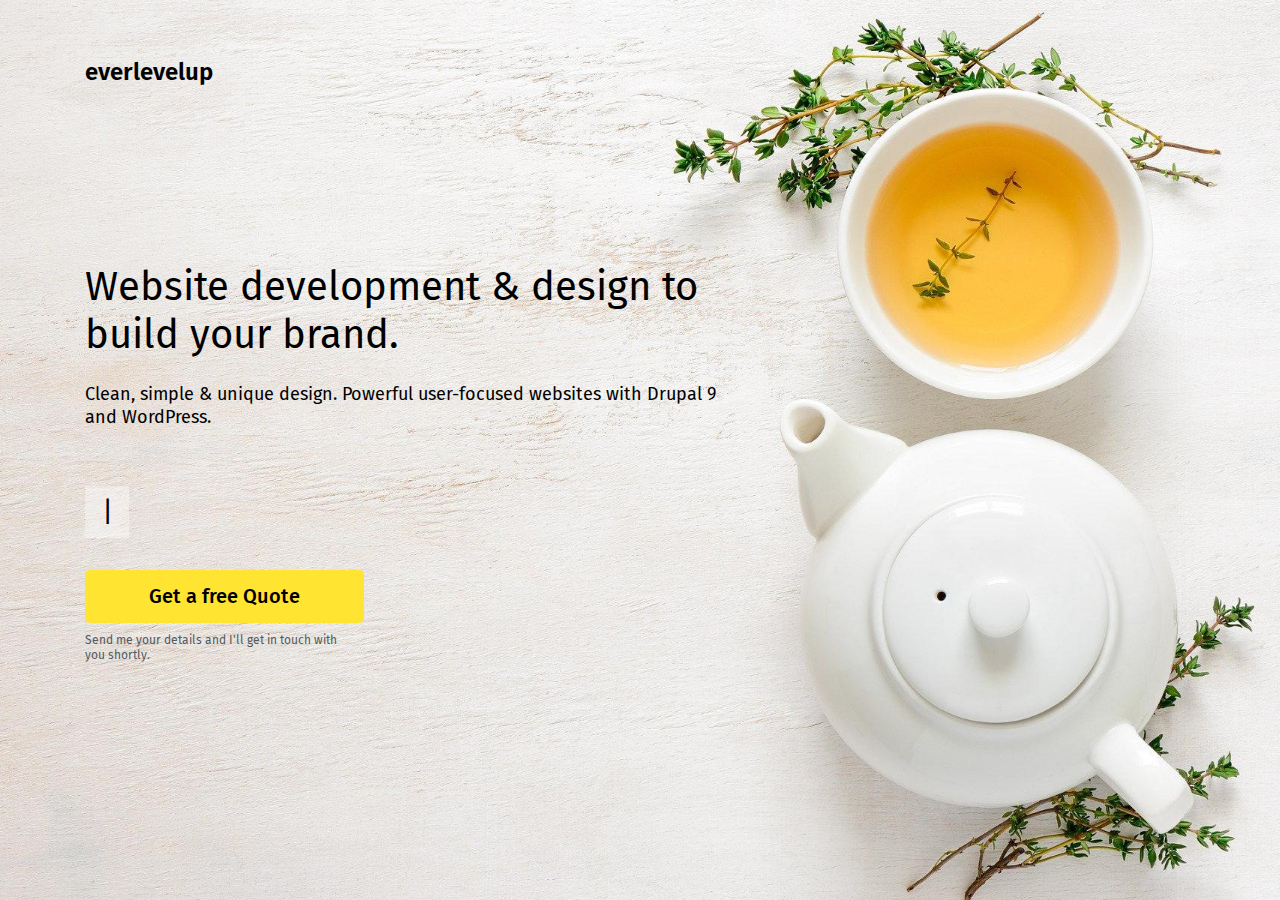
<file: index.html>
<!doctype html><html lang="en"><head><script src="https://www.googletagmanager.com/gtag/js?id=UA-11947994-28" async></script><script>window.dataLayer = window.dataLayer || [];
  function gtag(){dataLayer.push(arguments);}
  gtag('js', new Date());

  gtag('config', 'UA-11947994-28');</script><meta charset="utf-8"><title>Responsive websites from Everlevelup.com</title><meta content="We design, develop and maintain user-focused websites on WordPress and Drupal that produce results that matter." name="description"><meta content="ELU" name="author"><meta content="width=device-width,initial-scale=1" name="viewport"><link href="/apple-touch-icon.png" rel="apple-touch-icon" sizes="180x180"><link href="/favicon-32x32.png" rel="icon" sizes="32x32" type="image/png"><link href="/favicon-16x16.png" rel="icon" sizes="16x16" type="image/png"><link href="/site.webmanifest" rel="manifest"><link href="/safari-pinned-tab.svg" rel="mask-icon" color="#5bbad5"><meta content="#da532c" name="msapplication-TileColor"><meta content="#ffffff" name="theme-color"><meta content="Web Design &amp; Website Development - Everlevelup" property="og:title"><meta content="We design, develop and maintain user-focused websites on WordPress and Drupal that produce results that matter." property="og:description"><meta content="website" property="og:type"><meta content="https://www.everlevelup.com/" property="og:url"><meta content="https://www.everlevelup.com/images/ogimage.jpg" property="og:image"><meta content="Everlevelup" property="og:site_name"><link href="https://fonts.googleapis.com/css?family=Fira+Sans:100,200,300,400,500,600,700,800,900&display=swap" rel="stylesheet"><link href="/css/styles.min.css" rel="stylesheet"><script src="https://platform-api.sharethis.com/js/sharethis.js#property=5e185d83cfe1ca00121a414a&product=inline-share-buttons&cms=sop" async="async" type="text/javascript"></script></head><body><header class="header"><div class="container"><a class="logo" href="/">everlevelup</a></div></header><main class="main"><section class="page-frontpage"><div class="container"><div class="pf-content-wrapper"><div class="pf-content"><h1 class="fadeInLeft d-1 pf-page-title">Website development &amp; design to build your brand.</h1><div class="fadeInLeft d-2 pf-page-subtitle"><p>Clean, simple &amp; unique design. Powerful user-focused websites with Drupal 9 and WordPress.</p></div><div class="services-wrapper"><div class="fadeInLeft d-3 services" id="js-services"></div></div><div class="d-4 fadeInUp get-quote"><a class="btn btn-lg btn-primary get-quote-btn" href="/contact/">Get a free Quote</a><div class="get-quote-description">Send me your details and I&#39;ll get in touch with you shortly.</div></div></div></div></div></section></main><script src="/js/scripts.min.js"></script></body></html>
</file>
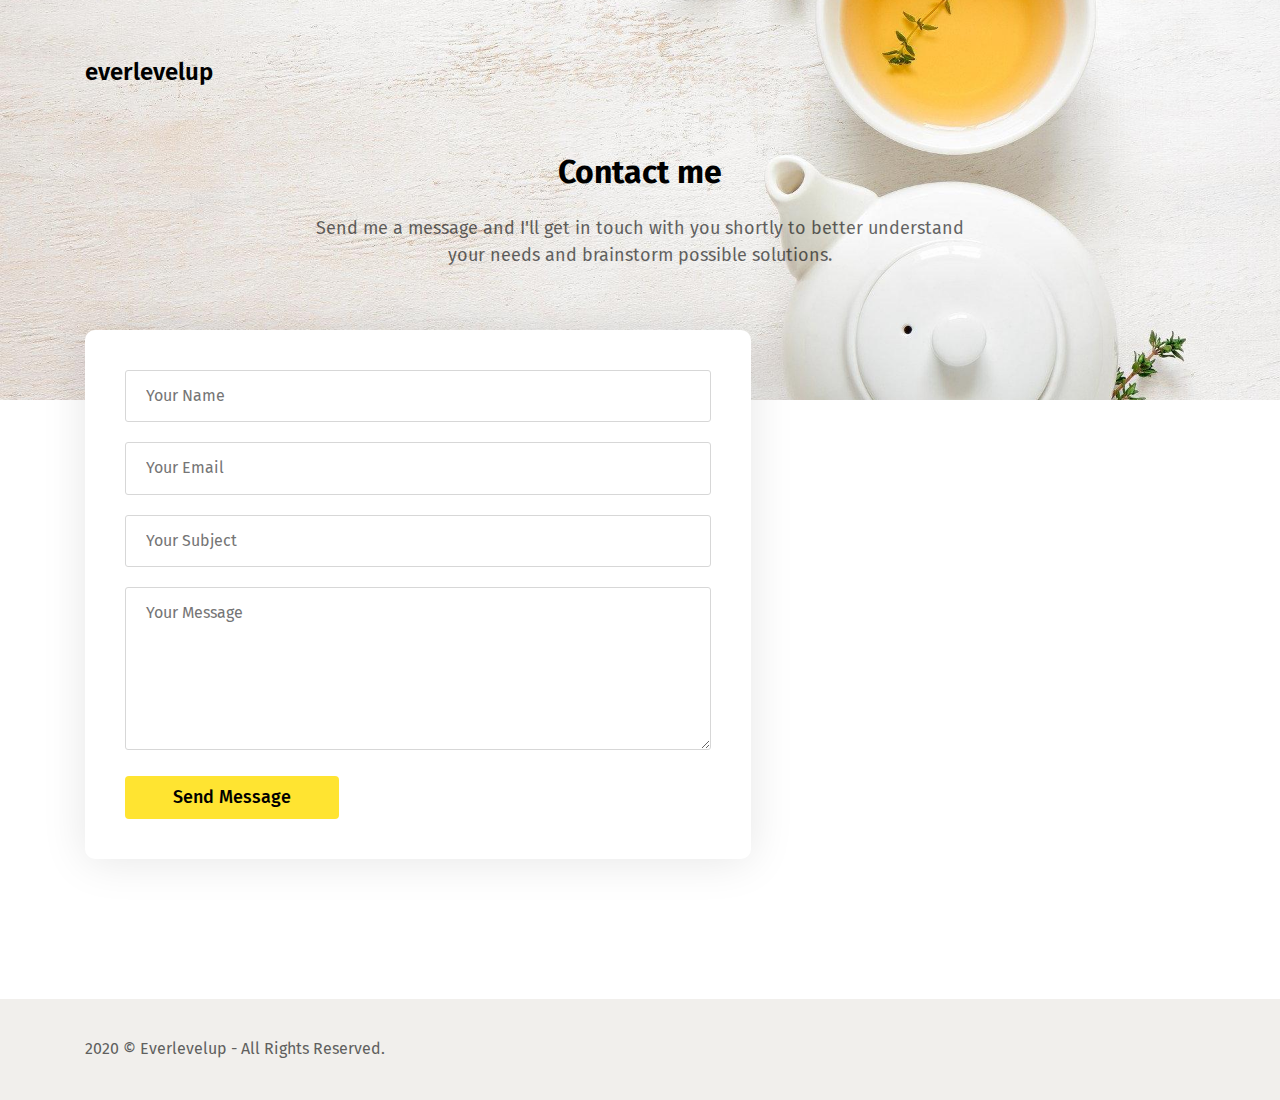
<file: contact/index.html>
<!doctype html><html lang="en"><head><script src="https://www.googletagmanager.com/gtag/js?id=UA-11947994-28" async></script><script>window.dataLayer = window.dataLayer || [];
  function gtag(){dataLayer.push(arguments);}
  gtag('js', new Date());

  gtag('config', 'UA-11947994-28');</script><meta charset="utf-8"><title>Contact me | everlevelup.com</title><meta content="Contact me" name="description"><meta content="ELU" name="author"><meta content="width=device-width,initial-scale=1" name="viewport"><link href="/apple-touch-icon.png" rel="apple-touch-icon" sizes="180x180"><link href="/favicon-32x32.png" rel="icon" sizes="32x32" type="image/png"><link href="/favicon-16x16.png" rel="icon" sizes="16x16" type="image/png"><link href="/site.webmanifest" rel="manifest"><link href="/safari-pinned-tab.svg" rel="mask-icon" color="#5bbad5"><meta content="#da532c" name="msapplication-TileColor"><meta content="#ffffff" name="theme-color"><meta content="" property="og:title"><meta content="" property="og:description"><meta content="" property="og:type"><meta content="" property="og:url"><meta content="" property="og:image"><meta content="Everlevelup" property="og:site_name"><link href="https://fonts.googleapis.com/css?family=Fira+Sans:100,200,300,400,500,600,700,800,900&display=swap" rel="stylesheet"><link href="/css/styles.min.css" rel="stylesheet"><script src="https://platform-api.sharethis.com/js/sharethis.js#property=5e185d83cfe1ca00121a414a&product=inline-share-buttons&cms=sop" async="async" type="text/javascript"></script></head><body><header class="header"><div class="container"><a class="logo" href="/">everlevelup</a></div></header><section class="page-hero"><div class="container"><div class="block-page-title"><h1 class="block-page-title-page-title">Contact me</h1><div class="block-page-title-page-subtitle">Send me a message and I&#39;ll get in touch with you shortly to better understand your needs and brainstorm possible solutions.</div></div></div></section><main class="main"><section class="page-contacts page-content"><div class="container"><div class="contact-form-wrapper"><script type="text/javascript">var submitted = false;</script><iframe id="hidden_iframe" name="hidden_iframe" onload="if(submitted) {showModal();document.getElementById('contact-form').reset();}" style="display:none;"></iframe><form action="https://docs.google.com/forms/u/0/d/e/1FAIpQLSfcyG0NLWJ9vzIl4wWgxuaI5LInxICPZgmd0lZmIH2so2YH4Q/formResponse" class="contact-form" id="contact-form" method="post" onsubmit="submitted=true;" target="hidden_iframe"><div class="form-item form-type-text"><input id="entry.1943274328" name="entry.1943274328" placeholder="Your Name" type="text" required> <span class="border"></span></div><div class="form-item form-type-email"><input id="entry.1084700393" name="entry.1084700393" placeholder="Your Email" type="email" required> <span class="border"></span></div><div class="form-item form-type-text"><input id="entry.1101200818" name="entry.1101200818" placeholder="Your Subject" type="text"> <span class="border"></span></div><div class="form-item form-type-textarea"><textarea cols="" id="entry.1961206110" name="entry.1961206110" placeholder="Your Message" required rows="7"></textarea> <span class="border"></span></div><button class="btn btn-primary" form="contact-form" type="submit" value="Submit">Send Message</button><div class="feedback-modal modal" id="myModal"><div class="modal-content"><span class="modal-close"><span class="modal-close-icon">&times;</span></span><p><strong>Thank you for getting in touch!</strong></p><p>I have received your message and would like to thank you for writing to me. I will reply as soon as possible.</p><button class="btn btn-primary modal-close-btn">Close</button></div></div></form></div></div></section></main><footer class="footer"><div class="container"><div class="copyright">2020 © Everlevelup - All Rights Reserved.</div></div></footer><script src="/js/scripts.min.js"></script></body></html>
</file>
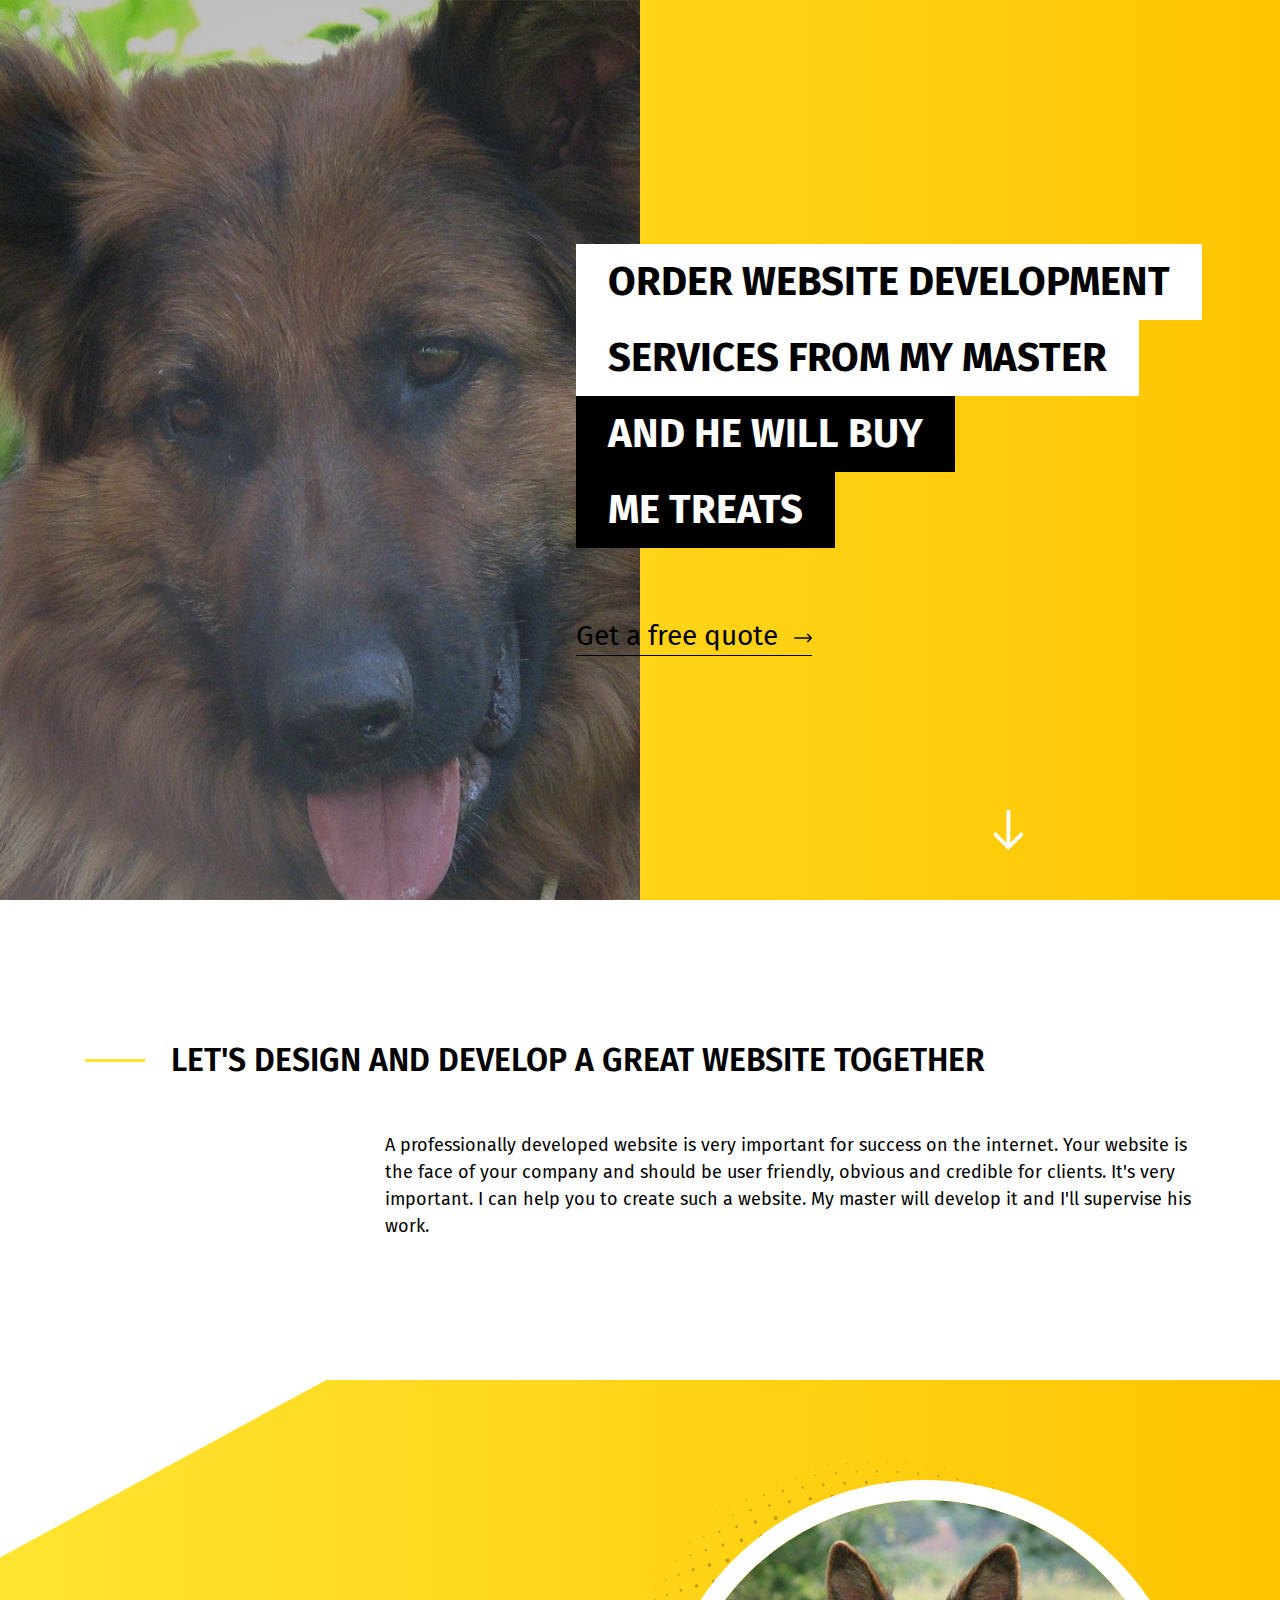
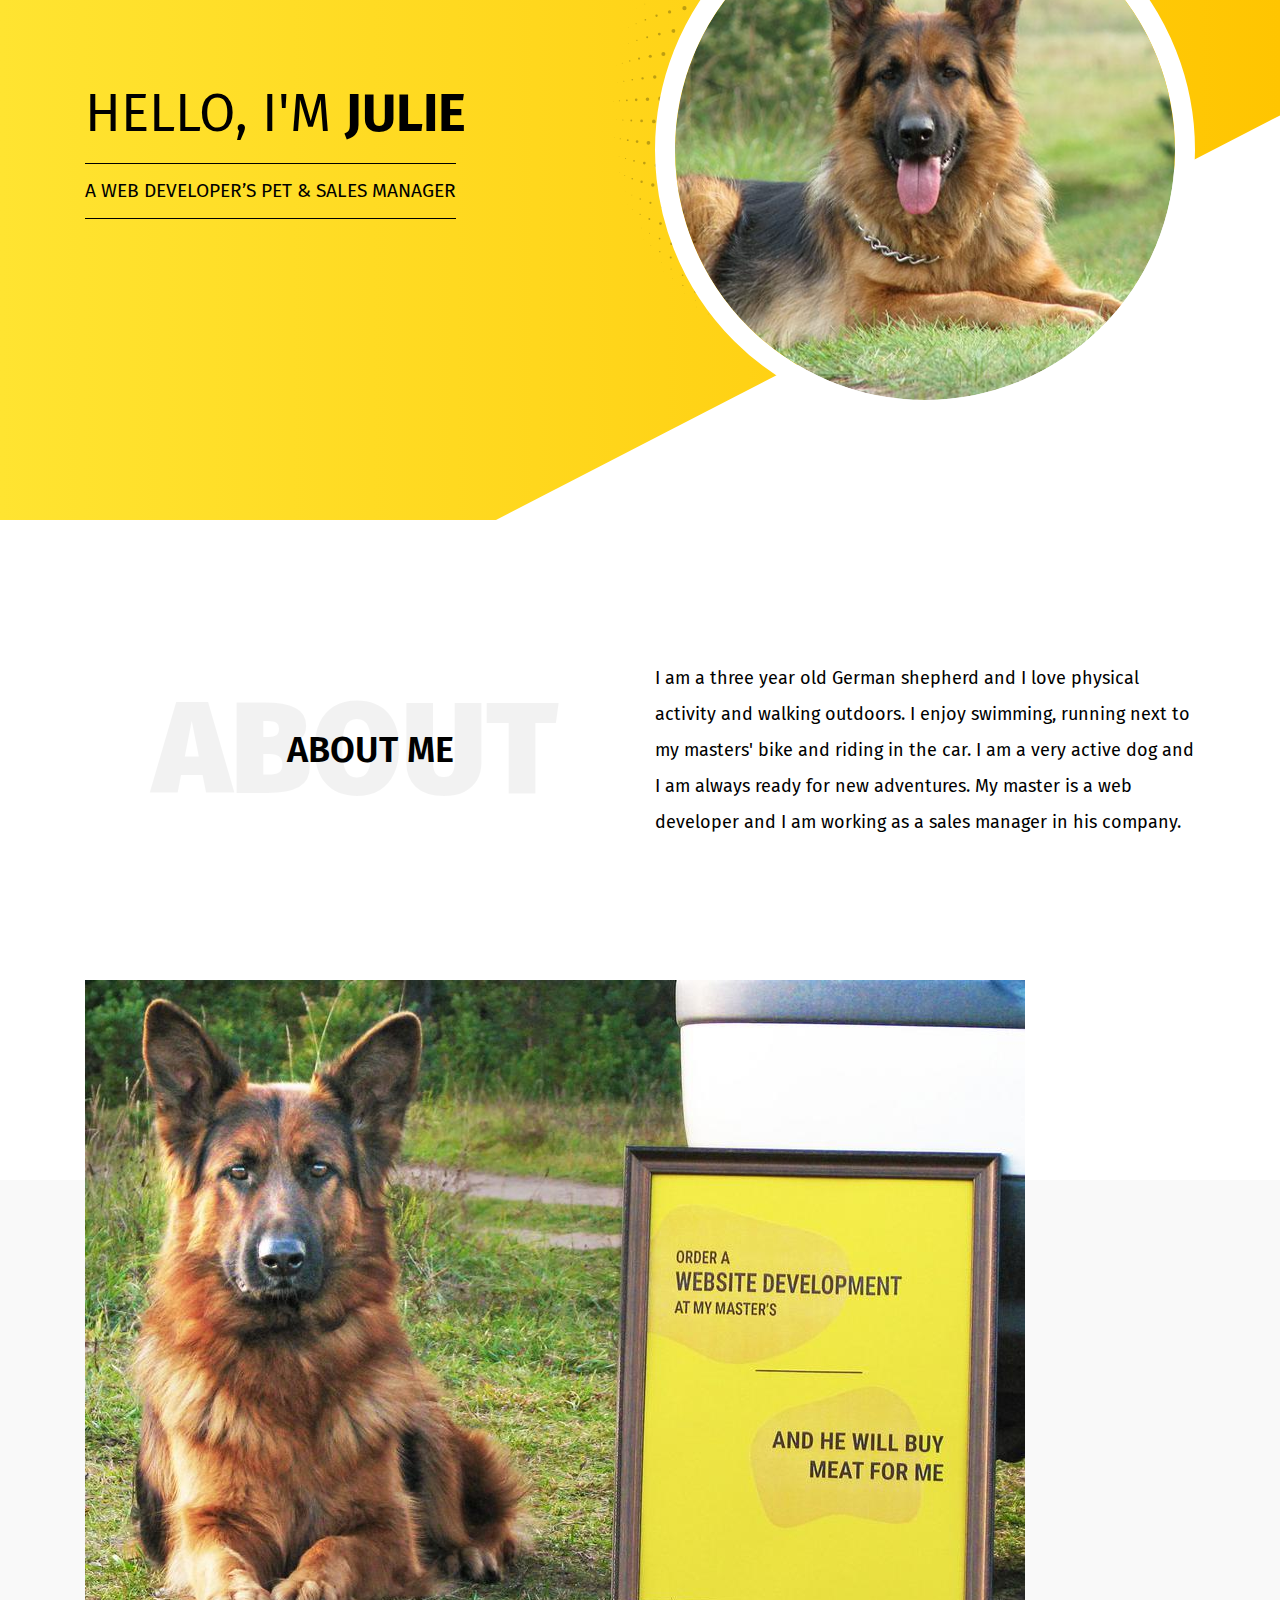
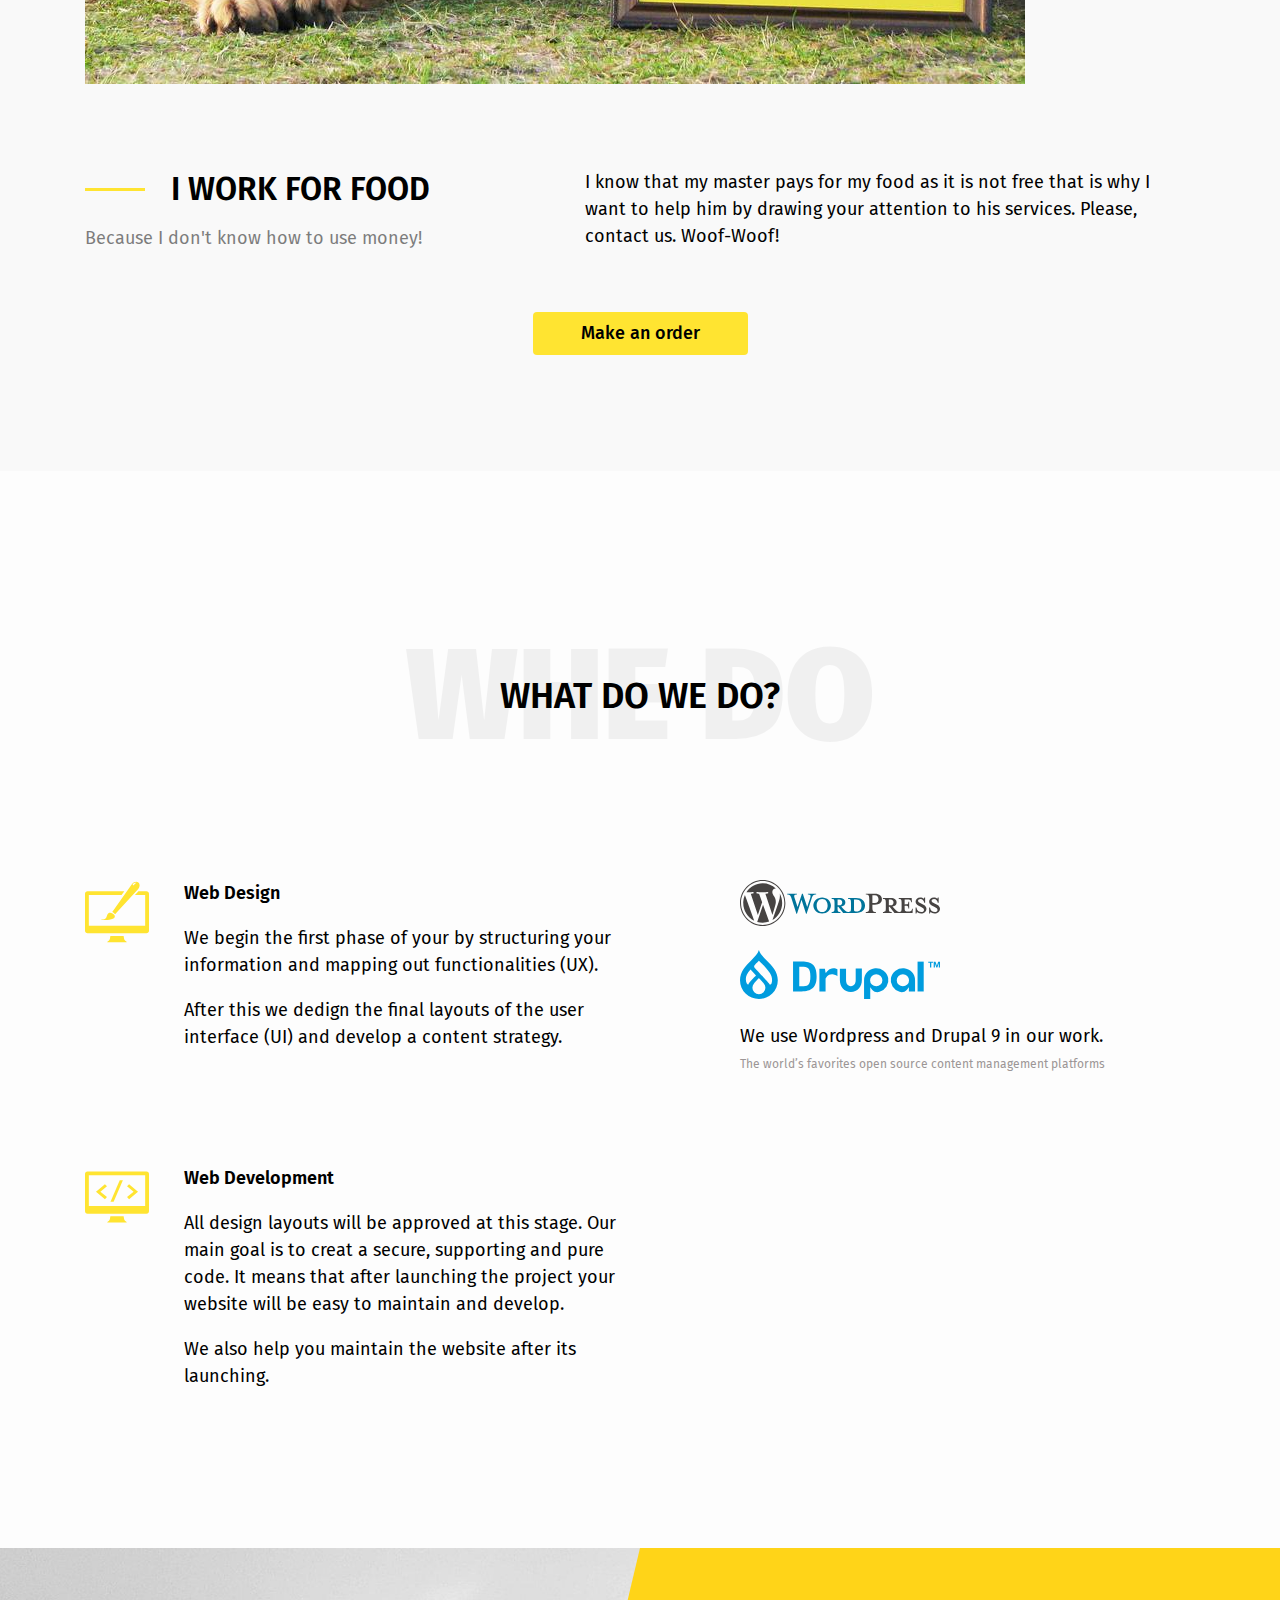
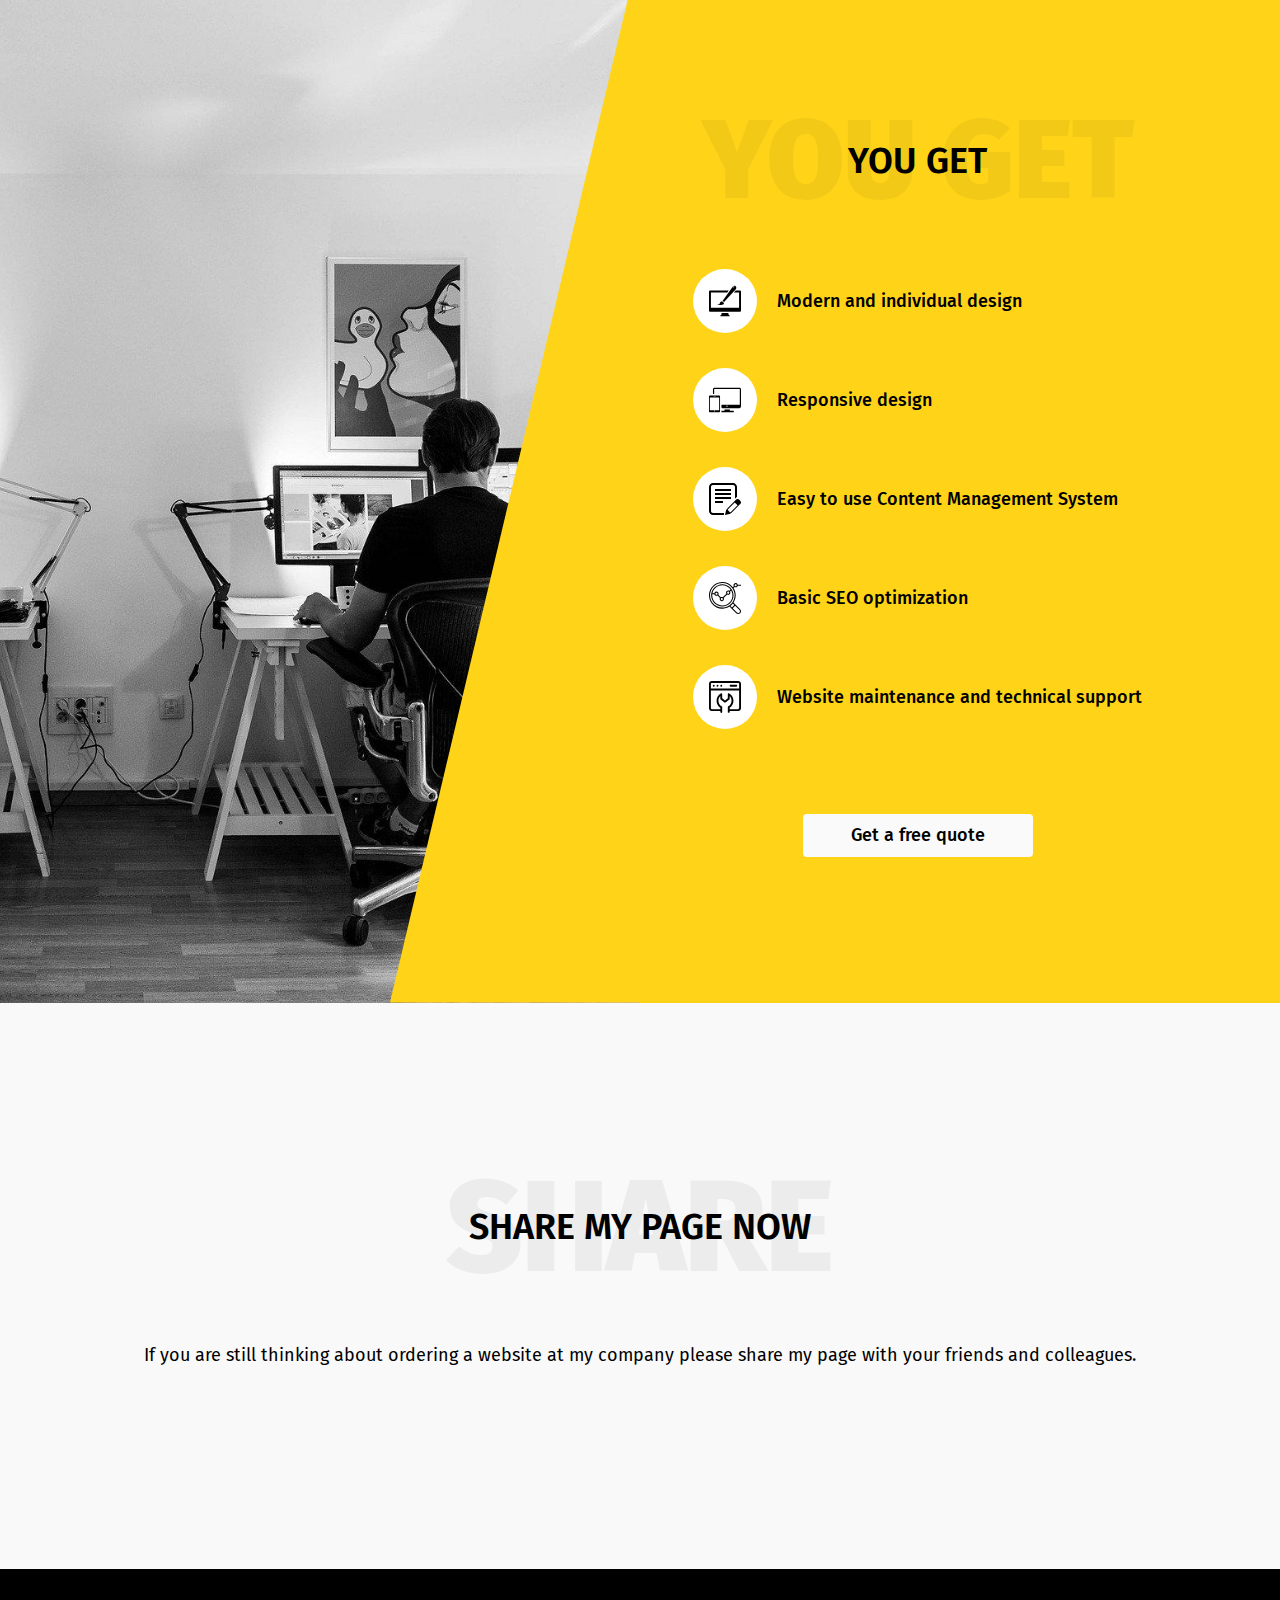
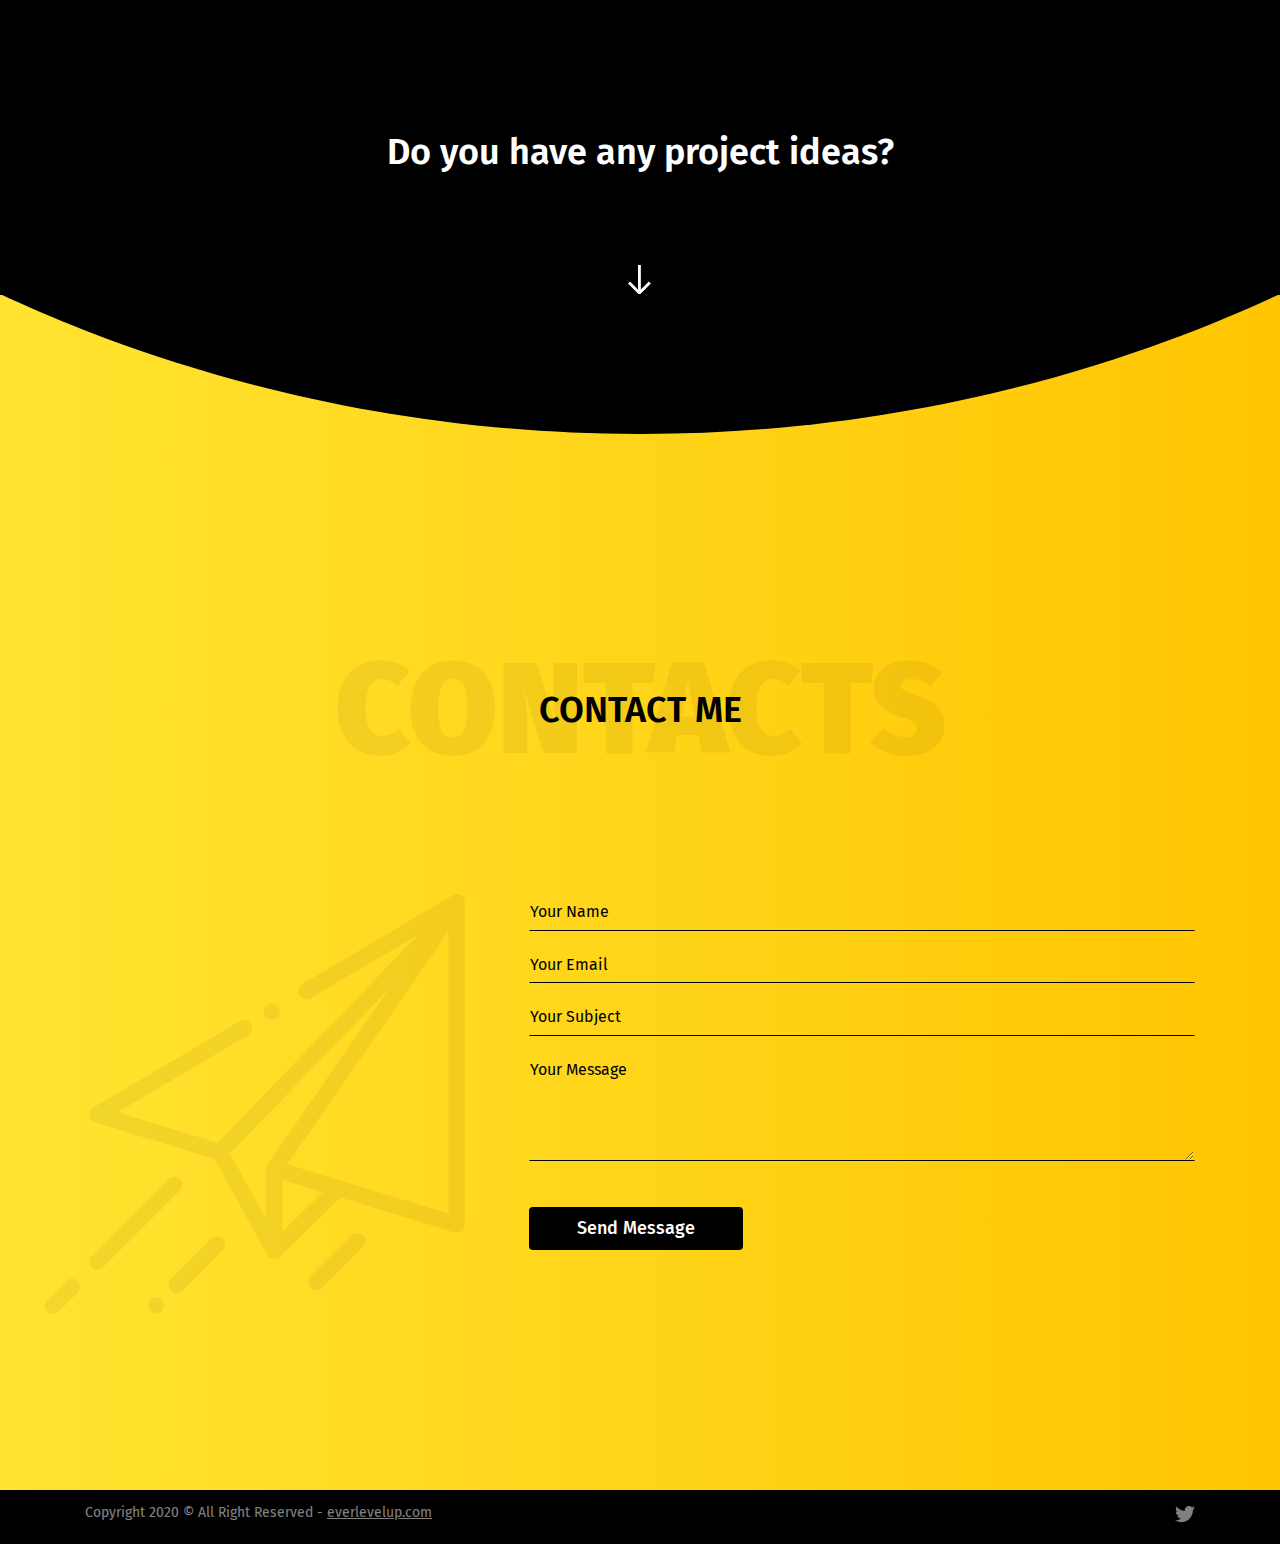
<file: julie/index.html>
<!doctype html><html lang="en"><head><script src="https://www.googletagmanager.com/gtag/js?id=UA-11947994-28" async></script><script>window.dataLayer = window.dataLayer || [];
  function gtag(){dataLayer.push(arguments);}
  gtag('js', new Date());

  gtag('config', 'UA-11947994-28');</script><meta charset="utf-8"><title>I&#39;m Julie and I&#39;m looking clients for my master | everlevelup.com</title><meta content="Order a website development at my master&#39;s and he will buy meat for me" name="description"><meta content="ELU" name="author"><meta content="width=device-width,initial-scale=1" name="viewport"><link href="/apple-touch-icon.png" rel="apple-touch-icon" sizes="180x180"><link href="/favicon-32x32.png" rel="icon" sizes="32x32" type="image/png"><link href="/favicon-16x16.png" rel="icon" sizes="16x16" type="image/png"><link href="/site.webmanifest" rel="manifest"><link href="/safari-pinned-tab.svg" rel="mask-icon" color="#5bbad5"><meta content="#da532c" name="msapplication-TileColor"><meta content="#ffffff" name="theme-color"><meta content="I&#39;m Julie and I&#39;m looking clients for my master" property="og:title"><meta content="Order a website development at my master&#39;s and he will buy meat for me." property="og:description"><meta content="website" property="og:type"><meta content="https://www.everlevelup.com/julie" property="og:url"><meta content="https://www.everlevelup.com/images/ogimagejulie.jpg" property="og:image"><meta content="Everlevelup" property="og:site_name"><link href="https://fonts.googleapis.com/css?family=Fira+Sans:100,200,300,400,500,600,700,800,900&display=swap" rel="stylesheet"><link href="/css/styles.min.css" rel="stylesheet"><script src="https://platform-api.sharethis.com/js/sharethis.js#property=5e185d83cfe1ca00121a414a&product=inline-share-buttons&cms=sop" async="async" type="text/javascript"></script></head><body><!--[if !IE]--><header class="j-header"><div class="j-logo"><svg viewBox="0 0 478.199 289.852" xmlns="http://www.w3.org/2000/svg" fill="#ffffff" id="Julie" style="enable-background:new 0 0 478.199 289.852;" xmlns:xlink="http://www.w3.org/1999/xlink"><defs><clipPath id="clip-path" transform="translate(-20.721 -29.411)"><path d="M286.728,60.856a1.942,1.942,0,0,1,.754,2.713,14.824,14.824,0,0,1-2.411,3.767,25.715,25.715,0,0,1-3.767,3.616q-2.112,1.66-3.014,2.26a37.89,37.89,0,0,0-11.15,5.124,33.343,33.343,0,0,0-8.891,9.643,85.844,85.844,0,0,0-7.835,16.575,257.937,257.937,0,0,0-7.685,25.917q-9.945,38.58-24.41,68.711,3.312-.9,5.876-1.807a14.7,14.7,0,0,0,3.767-1.809c.8,0,1.3.255,1.507.754a1.174,1.174,0,0,1-.3,1.356,23.222,23.222,0,0,1-5.274,2.712,54.173,54.173,0,0,1-7.082,2.11q-13.562,27.731-29.986,48.067a186.148,186.148,0,0,1-34.808,33.753,136.866,136.866,0,0,1-38.273,19.891,127.859,127.859,0,0,1-39.78,6.479q-22.906,0-34.808-9.192t-11.9-28.178q0-10.248,5.425-21.7a71.1,71.1,0,0,1,16.575-21.7Q60.4,219.68,77.129,211.388t39.328-12.206c1,0,1.507.406,1.507,1.206s-.5,1.409-1.507,1.808q-36.468,6.936-54.547,24.109T43.828,265.181q0,18.38,10.247,27.726t30.136,9.343a108.391,108.391,0,0,0,34.205-5.425,100.706,100.706,0,0,0,31.191-17.178q14.763-11.754,27.877-30.437t24.561-45.205q-15.673-.6-25.616-11.3t-9.945-28.781q0-18.681,9.945-37.068a122.13,122.13,0,0,1,26.52-33.15A134.562,134.562,0,0,1,241.373,69.9,117.506,117.506,0,0,1,286.728,60.856ZM224.044,137.1q6.626-25.916,17.781-40.383t23.506-21.4a114.4,114.4,0,0,0-38.273,11.15,121.009,121.009,0,0,0-30.136,20.945,92.651,92.651,0,0,0-19.589,26.671,65.816,65.816,0,0,0-6.931,28.63q0,17.481,8.739,27.424t24.109,10.849Q214.4,173.573,224.044,137.1Z" id="j" style="fill: none"/></clipPath><clipPath id="clip-path-2" transform="translate(-20.721 -29.411)"><path d="M252.673,254.935q-12.657,0-12.657-13.862a68.531,68.531,0,0,1,1.054-11.151,86.364,86.364,0,0,1,3.316-13.11q2.259-6.78,5.273-13.712a84.366,84.366,0,0,1,7.233-13.259q-3.32,2.112-6.329,4.37a50.465,50.465,0,0,0-5.424,4.671c-.6.405-1.159.254-1.658-.453a1.6,1.6,0,0,1-.151-1.959,69.73,69.73,0,0,1,14.617-11.15,113.828,113.828,0,0,1,18.233-9.041,3.09,3.09,0,0,1,2.26.753,1.563,1.563,0,0,1,.15,1.959,115.493,115.493,0,0,0-15.52,27.425,77.221,77.221,0,0,0-5.877,28.63q0,8.744,5.425,8.739,3.912,0,9.644-5.274a97.729,97.729,0,0,0,12.054-13.863q6.33-8.588,12.808-19.438t11.9-22q.9-1.809,5.274-3.617a23.039,23.039,0,0,1,8.89-1.808q4.521,0,2.713,2.411-4.224,7.841-7.384,14.616a111.8,111.8,0,0,0-5.274,13.41,89.3,89.3,0,0,0-3.164,13.412,97.031,97.031,0,0,0-1.055,14.918q0,9.647,5.123,9.643t11.452-9.041a1.512,1.512,0,0,1,1.808,0,1.531,1.531,0,0,1,.6,1.808,40.416,40.416,0,0,1-11.3,11.9q-6.18,4.068-11.3,4.068-12.657,0-12.658-14.766a89.311,89.311,0,0,1,5.425-30.439q-11.457,20.8-24.109,33T252.673,254.935Z" id="u" style="fill: none"/></clipPath><clipPath id="clip-path-3" transform="translate(-20.721 -29.411)"><path d="M468.446,31.021a11.564,11.564,0,0,1,7.383,2.261,11.371,11.371,0,0,1,3.918,6.027,20.252,20.252,0,0,1,.3,8.589,28.682,28.682,0,0,1-3.465,9.643c-.405.406-.9.406-1.507,0a2.882,2.882,0,0,1-1.206-1.507,5.939,5.939,0,0,0-2.561-6.027q-3.165-2.407-9.794-2.411-12.361,0-24.863,9.192a125.838,125.838,0,0,0-24.26,24.26,228.184,228.184,0,0,0-22,34.657,327.794,327.794,0,0,0-17.78,40.383,311.882,311.882,0,0,0-11.9,41.287,180.418,180.418,0,0,0-4.37,37.369q0,9.04,5.123,9.041a10.762,10.762,0,0,0,7.082-3.014,59.459,59.459,0,0,0,7.987-9.041,1.19,1.19,0,0,1,1.657.151,1.942,1.942,0,0,1,.452,1.959,59.837,59.837,0,0,1-14.164,15.068q-8.136,6.032-14.767,6.027-5.728,0-7.986-3.315a14.651,14.651,0,0,1-2.26-8.438q0-14.161,6.027-35.411a376.8,376.8,0,0,1,16.123-44.9,476.4,476.4,0,0,1,23.356-47.163,371.557,371.557,0,0,1,27.575-42.342q14.31-18.831,28.78-30.588T468.446,31.021Z" id="l" style="fill: none"/></clipPath><clipPath id="clip-path-4" transform="translate(-20.721 -29.411)"><path d="M391.294,198.882q-.9.608-1.507-.453a2.341,2.341,0,0,1-.3-1.959q11.146-9.04,31.041-18.684,2.409,0,2.411,2.712-3.921,6.936-7.685,15.068t-6.63,16.123a153.952,153.952,0,0,0-4.671,15.37,53.371,53.371,0,0,0-1.809,12.205q0,6.033,4.22,6.028a9.638,9.638,0,0,0,6.479-2.864q3.165-2.861,7.383-7.382c.4-.4.9-.349,1.507.15a1.815,1.815,0,0,1,.3,2.26,80.284,80.284,0,0,1-13.11,12.657q-6.484,4.826-12.507,4.822-10.551,0-10.547-9.945a59.617,59.617,0,0,1,1.657-12.808,115.018,115.018,0,0,1,4.521-15.068q2.861-7.684,6.328-15.068a98.89,98.89,0,0,1,7.082-12.808q-3.32,1.808-7.383,4.521A62.333,62.333,0,0,0,391.294,198.882Z" id="i" style="fill: none"/></clipPath><clipPath id="clip-path-5" transform="translate(-20.721 -29.411)"><path d="M423.54,164.827a1.286,1.286,0,0,1-1.959,0,5.927,5.927,0,0,1-1.657-2.561,10.412,10.412,0,0,1-.6-3.617,6.616,6.616,0,0,1,.9-3.466,128.172,128.172,0,0,1,9.795-10.7,83.583,83.583,0,0,1,13.411-11q.6-.3,1.506.452c.6.5.8.956.6,1.357a85.929,85.929,0,0,0-12.055,13.712A145.819,145.819,0,0,0,423.54,164.827Z" id="i-ap" style="fill: none"/></clipPath><clipPath id="clip-path-6" transform="translate(-20.721 -29.411)"><path d="M497.069,192.854q0,17.178-45.506,23.507-.3,3.015-.452,6.026t-.151,6.33q0,7.839,3.617,12.054t11.451,4.219a24.316,24.316,0,0,0,11.754-3.314,28.172,28.172,0,0,0,9.643-8.439,1.211,1.211,0,0,1,1.808.452,2.977,2.977,0,0,1,.3,2.26,54.73,54.73,0,0,1-15.219,13.411,37.386,37.386,0,0,1-19.739,5.575q-10.554,0-15.22-5.273t-4.671-14.918a53.651,53.651,0,0,1,3.918-19.439,80.4,80.4,0,0,1,10.1-18.533,55.434,55.434,0,0,1,14.164-13.713,29.039,29.039,0,0,1,16.123-5.273q8.136,0,13.11,4.671T497.069,192.854Zm-26.219-7.232q-6.936,0-11.9,6.478t-6.781,20.041q14.466-1.5,21.4-5.575t6.932-10.1a11.405,11.405,0,0,0-2.712-7.684A8.726,8.726,0,0,0,470.85,185.622Z" id="e" style="fill: none"/></clipPath></defs><title>julie-logo-14-01-2020-clip-path</title><g id="j-grp"><g style="clip-path: url(#clip-path)"><polyline class="animate" id="j-path" points="211.534 165.385 202.076 169.962 187.584 173.165 177.364 172.402 166.076 169.275 156.161 161.724 149.681 149.826 147.313 131.521 149.681 113.521 158.601 95.978 170.957 78.741 201.008 54.639 233.042 41.521 261.11 35.267 244.611 47.623 229.686 61.199 213.822 97.656 179.957 193.911 160.584 222.131 143.296 241.758 123.974 256.809 108.72 265.758 85.94 273.69 54.415 277.148 24.11 267.995 13.33 237.487 24.313 209.216 39.771 194.165 56.652 183.182 73.737 176.877 99.567 169.758" style="fill: none;stroke: #ffffff;stroke-miterlimit: 10;stroke-width: 25px"/></g></g><g id="u-grp"><g style="clip-path: url(#clip-path-2)"><polyline class="animate" id="u-path" points="220.991 170.114 231.059 161.877 254.856 148.606 240.669 163.707 229.381 194.978 228.618 215.877 231.669 221.368 242.195 218.47 254.856 209.928 263.331 198.029 275.754 180.029 293.296 153.182 281.245 192.538 280.94 216.639 285.211 221.368 292.076 220.148 299.703 215.877 308.398 206.267" style="fill: none;stroke: #ffffff;stroke-miterlimit: 10;stroke-width: 22px"/></g></g><g id="l-grp"><g style="clip-path: url(#clip-path-3)"><polyline class="animate" id="l-path" points="453.161 30.385 455.906 21.233 453.161 13.148 446.296 10.402 433.025 13.148 415.635 22.148 402.059 34.962 387.567 52.809 364.381 89.877 346.686 128.673 334.381 166.097 325.33 211.453 327.974 217.046 333.974 219.182 339.872 217.555 345.974 214.809 351.161 210.131 359.296 200.267" style="fill: none;stroke: #ffffff;stroke-miterlimit: 10;stroke-width: 20px"/></g></g><g id="i-grp"><g style="clip-path: url(#clip-path-4)"><polyline class="animate" id="i-path" points="367.279 169.47 378.262 161.724 399.923 150.284 389.856 162.029 374.449 203.826 373.991 217.402 378.11 220.606 385.584 219.385 391.839 215.572 402.974 204.284" style="fill: none;stroke: #ffffff;stroke-miterlimit: 10;stroke-width: 18px"/></g></g><g id="i-ap-grp"><g style="clip-path: url(#clip-path-5)"><polyline class="animate" id="i-ap-path" points="397.483 135.868 411.747 116.572 426.008 102.995" style="fill: none;stroke: #ffffff;stroke-miterlimit: 10;stroke-width: 9px"/></g></g><g id="e-grp"><g style="clip-path: url(#clip-path-6)"><polyline class="animate" id="e-path" points="415.635 186.284 441.262 183.538 451.483 180.487 460.94 175.301 467.805 167.978 467.042 160.199 459.64 153.029 451.635 152.114 443.245 155.165 434.245 163.097 424.893 182.165 422.042 205.809 426.771 216.334 438.211 220.606 449.042 218.623 459.773 212.978 465.974 207.487 469.635 203.063" style="fill: none;stroke: #ffffff;stroke-miterlimit: 10;stroke-width: 20px"/></g></g></svg></div></header><!--[endif]--><section class="hello"><div class="hello-container"><div class="hello-photo"></div><div class="hello-exchange"><div class="hello-exchange-wrapper"><div class="hello-exchange-order"><div><span class="hea heo hd-1 heo-1" id="js-heo-1">Order website development</span></div><div><span class="hea heo hd-2 heo-2" id="js-heo-2">services from my master</span></div></div><div class="hello-exchange-meat"><div><span class="hea hem hd-3 hem-1" id="js-hem-1">And he will buy</span></div><div><span class="hea hem hd-4 hem-2" id="js-hem-2">me treats</span></div></div><div class="hello-exchange-link"><a href="#j-contacts" class="link-extended">Get a free quote</a></div></div></div><a href="#j-lets"><img src="/images/arrow-bottom.svg" class="arrow-bottom bounce"></a></div></section><main class="main"><section class="j-lets" id="j-lets"><div class="container"><div class="j-block-title-2-container j-lets-title"><div class="j-block-title-2">Let&#39;s design and develop a great website together</div></div><div class="j-lets-text">A professionally developed website is very important for success on the internet. Your website is the face of your company and should be user friendly, obvious and credible for clients. It's very important. I can help you to create such a website. My master will develop it and I'll supervise his work.</div></div></section><section class="j-about"><div class="line-container line-1"><div class="container"><div class="as-animation line" data-as="heightUp"></div></div></div><div class="j-hello-container"><div class="jp-top"><img src="/images/p-top.svg" class="img-fluid"></div><div class="container"><div class="flex"><div class="col j-hello"><div class="j-hello-title">Hello, I'M <strong>JULIE</strong></div><div class="j-hello-position">A web developer’s pet & Sales Manager</div></div><div class="col j-hello-photo-container"><img src="/images/hello-photo-sphere.svg" width="535" height="535" class="img-fluid j-hello-photo-sphere rotating"><div class="j-hello-photo-wrap"><img src="/images/about-dog.jpg" alt="Dog" width="535" height="535" class="img-fluid img-scale j-hello-photo"></div></div></div></div><div class="jp-bottom"><img src="/images/p-bottom.svg" class="img-fluid"></div></div><div class="line-container line-2"><div class="container"><div class="as-animation line" data-as="heightUp"></div></div></div><div class="j-about-me-container"><div class="container"><div class="flex"><div class="j-block-title-container j-about-me-title"><h2 class="j-block-title">About me</h2><span class="j-block-title-back">About</span></div><div class="j-about-me-text">I am a three year old German shepherd and I love physical activity and walking outdoors. I enjoy swimming, running next to my masters' bike and riding in the car. I am a very active dog and I am always ready for new adventures. My master is a web developer and I am working as a sales manager in his company.</div></div></div></div></section><section class="j-ep"><div class="container"><div class="j-ep-photo"><img src="/images/exchange.jpg" alt="Dog with banner" class="img-fluid img-scale j-ep-photo-img"> <span class="j-frame p-top"></span> <span class="j-frame p-bottom"></span></div><div class="j-ep-info"><div class="j-block-title-2-container j-ep-info-title"><div class="j-block-title-2">I Work For Food</div><div class="j-block-title-2-subtitle">Because I don&#39;t know how to use money!</div></div><div class="j-ep-info-text">I know that my master pays for my food as it is not free that is why I want to help him by drawing your attention to his services. Please, contact us. Woof-Woof!</div></div><div class="j-ep-button"><a href="#j-contacts" class="btn btn-primary" role="button">Make an order</a></div></div></section><section class="j-we-do"><div class="container"><div class="j-block-title-container j-we-do-title"><h2 class="j-block-title">WHAT Do WE DO?</h2><span class="j-block-title-back">Whe do</span></div><div class="j-we-do-content"><ul class="j-we-do-list"><li class="j-wd-list-item"><div class="j-wd-list-item-icon"><img src="/images/website-design.svg" alt="Web Design icon" width="64" height="64"></div><div class="j-wd-list-item-title">Web Design</div><div class="j-wd-list-item-text"><p>We begin the first phase of your by structuring your information and mapping out functionalities (UX).</p><p>After this we dedign the final layouts of the user interface (UI) and develop a content strategy.</p></div></li><li class="j-wd-list-item"><div class="j-wd-list-item-icon"><img src="/images/website-development.svg" alt="Web Development icon" width="64" height="64"></div><div class="j-wd-list-item-title">Web Development</div><div class="j-wd-list-item-text"><p>All design layouts will be approved at this stage. Our main goal is to creat a secure, supporting and pure code. It means that after launching the project your website will be easy to maintain and develop.</p><p>We also help you maintain the website after its launching.</p></div></li></ul><div class="j-we-use"><div class="j-we-use-img"><img src="/images/wordpress-logo.svg" alt="Wordpress logo" width="200"></div><div class="j-we-use-img"><img src="/images/drupal-logo.svg" alt="Drupal 8 logo" width="200"></div><div class="j-we-use-drupal">We use Wordpress and Drupal 9 in our work.</div><div class="j-we-use-about">The world’s favorites open source content management platforms</div></div></div></div></section><section class="j-you-get"><div class="j-yg-photo"><div class="triangle-right"><svg viewBox="0 0 257.69 917" xmlns="http://www.w3.org/2000/svg" preserveAspectRatio="none"><defs><style>.a {fill: #ffd418;fill-rule: evenodd;}</style></defs><title>yg-right-triangle</title><path d="M257.69,0V917H0Z" class="a"/></svg></div></div><div class="container"><div class="j-block-title-container j-you-get-title"><h2 class="j-block-title">You Get</h2><span class="j-block-title-back">You Get</span></div><div class="j-you-get-content"><ul class="j-you-get-list"><li class="j-yg-list-item"><div class="blob j-yg-list-item-icon white"><img src="/images/website-design-symbol.svg" alt="Modern and individual design icon" width="32" height="32"></div><div class="j-yg-list-item-title">Modern and individual design</div></li><li class="j-yg-list-item"><div class="blob j-yg-list-item-icon white"><img src="/images/responsive-design-symbol.svg" alt="Responsive design icon" width="32" height="32"></div><div class="j-yg-list-item-title">Responsive design</div></li><li class="j-yg-list-item"><div class="blob j-yg-list-item-icon white"><img src="/images/edit-document.svg" alt="Easy to use Content Management System icon" width="32" height="32"></div><div class="j-yg-list-item-title">Easy to use Content Management System</div></li><li class="j-yg-list-item"><div class="blob j-yg-list-item-icon white"><img src="/images/analysis.svg" alt="Basic SEO optimization icon" width="32" height="32"></div><div class="j-yg-list-item-title">Basic SEO optimization</div></li><li class="j-yg-list-item"><div class="blob j-yg-list-item-icon white"><img src="/images/maintenance.svg" alt="Website maintenance and technical support icon" width="32" height="32"></div><div class="j-yg-list-item-title">Website maintenance and technical support</div></li></ul><div class="j-you-get-button"><a href="#j-contacts" class="btn btn-light" role="button">Get a free quote</a></div></div></div></section><section class="j-share"><div class="container"><div class="j-block-title-container j-share-title"><h2 class="j-block-title">SHARE my page NOW</h2><span class="j-block-title-back">Share</span></div><div class="j-share-text">If you are still thinking about ordering a website at my company please share my page with your friends and colleagues.</div><div class="sharethis-inline-share-buttons"></div></div></section><section class="j-project"><div class="container"><div class="j-project-text">Do you have any project ideas?</div></div><a href="#j-contacts"><img src="/images/arrow-bottom.svg" class="arrow-bottom bounce"></a></section><section class="j-contacts"><div class="jpm-top"><img src="/images/pm-bottom.svg" class="img-fluid"></div><div class="container"><span id="j-contacts"></span><div class="j-block-title-container j-contacts-me-title"><h2 class="j-block-title">Contact me</h2><span class="j-block-title-back">Contacts</span></div><div class="j-contacts-body"><div class="line-container line-3"><div class="container"><div class="as-animation line" data-as="heightUp"></div></div></div><script type="text/javascript">var submitted = false;</script><iframe id="hidden_iframe" name="hidden_iframe" onload="if(submitted) {showModal();document.getElementById('j-contact-form').reset();}" style="display:none;"></iframe><form action="https://docs.google.com/forms/u/0/d/e/1FAIpQLSdniaJugiZPURIG84paZCKI-O3j33powoMZLVcgBHGsDFQLcg/formResponse" class="j-contact-form" id="j-contact-form" method="post" onsubmit="submitted=true;" target="hidden_iframe"><div class="form-item form-type-text"><input id="entry.585337932" name="entry.585337932" placeholder="Your Name" type="text" required> <span class="border"></span></div><div class="form-item form-type-email"><input id="entry.1318293620" name="entry.1318293620" placeholder="Your Email" type="email" required> <span class="border"></span></div><div class="form-item form-type-text"><input id="entry.2052551147" name="entry.2052551147" placeholder="Your Subject" type="text"> <span class="border"></span></div><div class="form-item form-type-textarea"><textarea cols="" id="entry.685209522" name="entry.685209522" placeholder="Your Message" required rows="5"></textarea> <span class="border"></span></div><button class="btn btn-dark" form="j-contact-form" type="submit" value="Submit">Send Message</button></form><div class="feedback-modal modal" id="myModal"><div class="modal-content"><span class="modal-close"><span class="modal-close-icon">&times;</span></span><p><strong>Thank you for getting in touch!</strong></p><p>I have received your message and would like to thank you for writing to me. I will reply as soon as possible.</p><button class="btn btn-primary modal-close-btn">Close</button></div></div></div></div></section><footer class="j-footer"><div class="container"><div class="j-footer-wrapper"><ul class="j-social-icons"><li class="j-social-icon"><a href="https://twitter.com/Julie56643861" target="_blank"><img src="/images/twitter.svg" alt="twiiter icon" width="20" height="20"></a></li></ul><div class="j-copyright">Copyright 2020 © All Right Reserved - <a href="/">everlevelup.com</a></div></div></div></footer></main><script src="/js/scripts.min.js"></script></body></html>
</file>
<file: css/styles.min.css>
@font-face{font-family:swiper-icons;src:url("data:application/font-woff;charset=utf-8;base64, [base64]//wADZ2x5ZgAAAywAAADMAAAD2MHtryVoZWFkAAABbAAAADAAAAA2E2+eoWhoZWEAAAGcAAAAHwAAACQC9gDzaG10eAAAAigAAAAZAAAArgJkABFsb2NhAAAC0AAAAFoAAABaFQAUGG1heHAAAAG8AAAAHwAAACAAcABAbmFtZQAAA/gAAAE5AAACXvFdBwlwb3N0AAAFNAAAAGIAAACE5s74hXjaY2BkYGAAYpf5Hu/j+W2+MnAzMYDAzaX6QjD6/4//Bxj5GA8AuRwMYGkAPywL13jaY2BkYGA88P8Agx4j+/8fQDYfA1AEBWgDAIB2BOoAeNpjYGRgYNBh4GdgYgABEMnIABJzYNADCQAACWgAsQB42mNgYfzCOIGBlYGB0YcxjYGBwR1Kf2WQZGhhYGBiYGVmgAFGBiQQkOaawtDAoMBQxXjg/wEGPcYDDA4wNUA2CCgwsAAAO4EL6gAAeNpj2M0gyAACqxgGNWBkZ2D4/wMA+xkDdgAAAHjaY2BgYGaAYBkGRgYQiAHyGMF8FgYHIM3DwMHABGQrMOgyWDLEM1T9/w8UBfEMgLzE////P/5//f/V/xv+r4eaAAeMbAxwIUYmIMHEgKYAYjUcsDAwsLKxc3BycfPw8jEQA/[base64]/uznmfPFBNODM2K7MTQ45YEAZqGP81AmGGcF3iPqOop0r1SPTaTbVkfUe4HXj97wYE+yNwWYxwWu4v1ugWHgo3S1XdZEVqWM7ET0cfnLGxWfkgR42o2PvWrDMBSFj/IHLaF0zKjRgdiVMwScNRAoWUoH78Y2icB/yIY09An6AH2Bdu/UB+yxopYshQiEvnvu0dURgDt8QeC8PDw7Fpji3fEA4z/PEJ6YOB5hKh4dj3EvXhxPqH/SKUY3rJ7srZ4FZnh1PMAtPhwP6fl2PMJMPDgeQ4rY8YT6Gzao0eAEA409DuggmTnFnOcSCiEiLMgxCiTI6Cq5DZUd3Qmp10vO0LaLTd2cjN4fOumlc7lUYbSQcZFkutRG7g6JKZKy0RmdLY680CDnEJ+UMkpFFe1RN7nxdVpXrC4aTtnaurOnYercZg2YVmLN/d/gczfEimrE/fs/bOuq29Zmn8tloORaXgZgGa78yO9/cnXm2BpaGvq25Dv9S4E9+5SIc9PqupJKhYFSSl47+Qcr1mYNAAAAeNptw0cKwkAAAMDZJA8Q7OUJvkLsPfZ6zFVERPy8qHh2YER+3i/BP83vIBLLySsoKimrqKqpa2hp6+jq6RsYGhmbmJqZSy0sraxtbO3sHRydnEMU4uR6yx7JJXveP7WrDycAAAAAAAH//wACeNpjYGRgYOABYhkgZgJCZgZNBkYGLQZtIJsFLMYAAAw3ALgAeNolizEKgDAQBCchRbC2sFER0YD6qVQiBCv/H9ezGI6Z5XBAw8CBK/m5iQQVauVbXLnOrMZv2oLdKFa8Pjuru2hJzGabmOSLzNMzvutpB3N42mNgZGBg4GKQYzBhYMxJLMlj4GBgAYow/P/PAJJhLM6sSoWKfWCAAwDAjgbRAAB42mNgYGBkAIIbCZo5IPrmUn0hGA0AO8EFTQAA") format("woff");font-weight:400;font-style:normal}:root{--swiper-theme-color:#007aff}.swiper-container{margin-left:auto;margin-right:auto;position:relative;overflow:hidden;list-style:none;padding:0;z-index:1}.swiper-container-vertical>.swiper-wrapper{-webkit-box-orient:vertical;-webkit-box-direction:normal;-ms-flex-direction:column;flex-direction:column}.swiper-wrapper{position:relative;width:100%;height:100%;z-index:1;display:-webkit-box;display:-ms-flexbox;display:flex;-webkit-transition-property:-webkit-transform;transition-property:-webkit-transform;transition-property:transform;transition-property:transform,-webkit-transform;-webkit-box-sizing:content-box;box-sizing:content-box}.swiper-container-android .swiper-slide,.swiper-wrapper{-webkit-transform:translate3d(0,0,0);transform:translate3d(0,0,0)}.swiper-container-multirow>.swiper-wrapper{-ms-flex-wrap:wrap;flex-wrap:wrap}.swiper-container-multirow-column>.swiper-wrapper{-ms-flex-wrap:wrap;flex-wrap:wrap;-webkit-box-orient:vertical;-webkit-box-direction:normal;-ms-flex-direction:column;flex-direction:column}.swiper-container-free-mode>.swiper-wrapper{-webkit-transition-timing-function:ease-out;transition-timing-function:ease-out;margin:0 auto}.swiper-slide{-ms-flex-negative:0;flex-shrink:0;width:100%;height:100%;position:relative;-webkit-transition-property:-webkit-transform;transition-property:-webkit-transform;transition-property:transform;transition-property:transform,-webkit-transform}.swiper-slide-invisible-blank{visibility:hidden}.swiper-container-autoheight,.swiper-container-autoheight .swiper-slide{height:auto}.swiper-container-autoheight .swiper-wrapper{-webkit-box-align:start;-ms-flex-align:start;align-items:flex-start;-webkit-transition-property:height,-webkit-transform;transition-property:height,-webkit-transform;transition-property:transform,height;transition-property:transform,height,-webkit-transform}.swiper-container-3d{-webkit-perspective:1200px;perspective:1200px}.swiper-container-3d .swiper-cube-shadow,.swiper-container-3d .swiper-slide,.swiper-container-3d .swiper-slide-shadow-bottom,.swiper-container-3d .swiper-slide-shadow-left,.swiper-container-3d .swiper-slide-shadow-right,.swiper-container-3d .swiper-slide-shadow-top,.swiper-container-3d .swiper-wrapper{-webkit-transform-style:preserve-3d;transform-style:preserve-3d}.swiper-container-3d .swiper-slide-shadow-bottom,.swiper-container-3d .swiper-slide-shadow-left,.swiper-container-3d .swiper-slide-shadow-right,.swiper-container-3d .swiper-slide-shadow-top{position:absolute;left:0;top:0;width:100%;height:100%;pointer-events:none;z-index:10}.swiper-container-3d .swiper-slide-shadow-left{background-image:-webkit-gradient(linear,right top,left top,from(rgba(0,0,0,.5)),to(rgba(0,0,0,0)));background-image:linear-gradient(to left,rgba(0,0,0,.5),rgba(0,0,0,0))}.swiper-container-3d .swiper-slide-shadow-right{background-image:-webkit-gradient(linear,left top,right top,from(rgba(0,0,0,.5)),to(rgba(0,0,0,0)));background-image:linear-gradient(to right,rgba(0,0,0,.5),rgba(0,0,0,0))}.swiper-container-3d .swiper-slide-shadow-top{background-image:-webkit-gradient(linear,left bottom,left top,from(rgba(0,0,0,.5)),to(rgba(0,0,0,0)));background-image:linear-gradient(to top,rgba(0,0,0,.5),rgba(0,0,0,0))}.swiper-container-3d .swiper-slide-shadow-bottom{background-image:-webkit-gradient(linear,left top,left bottom,from(rgba(0,0,0,.5)),to(rgba(0,0,0,0)));background-image:linear-gradient(to bottom,rgba(0,0,0,.5),rgba(0,0,0,0))}.swiper-container-css-mode>.swiper-wrapper{overflow:auto;scrollbar-width:none;-ms-overflow-style:none}.swiper-container-css-mode>.swiper-wrapper::-webkit-scrollbar{display:none}.swiper-container-css-mode>.swiper-wrapper>.swiper-slide{scroll-snap-align:start start}.swiper-container-horizontal.swiper-container-css-mode>.swiper-wrapper{-ms-scroll-snap-type:x mandatory;scroll-snap-type:x mandatory}.swiper-container-vertical.swiper-container-css-mode>.swiper-wrapper{-ms-scroll-snap-type:y mandatory;scroll-snap-type:y mandatory}:root{--swiper-navigation-size:44px}.swiper-button-next,.swiper-button-prev{position:absolute;top:50%;width:calc(var(--swiper-navigation-size)/ 44 * 27);height:var(--swiper-navigation-size);margin-top:calc(-1 * var(--swiper-navigation-size)/ 2);z-index:10;cursor:pointer;display:-webkit-box;display:-ms-flexbox;display:flex;-webkit-box-align:center;-ms-flex-align:center;align-items:center;-webkit-box-pack:center;-ms-flex-pack:center;justify-content:center;color:var(--swiper-navigation-color,var(--swiper-theme-color))}.swiper-button-next.swiper-button-disabled,.swiper-button-prev.swiper-button-disabled{opacity:.35;cursor:auto;pointer-events:none}.swiper-button-next:after,.swiper-button-prev:after{font-family:swiper-icons;font-size:var(--swiper-navigation-size);text-transform:none!important;letter-spacing:0;text-transform:none;font-variant:initial}.swiper-button-prev,.swiper-container-rtl .swiper-button-next{left:10px;right:auto}.swiper-button-prev:after,.swiper-container-rtl .swiper-button-next:after{content:'prev'}.swiper-button-next,.swiper-container-rtl .swiper-button-prev{right:10px;left:auto}.swiper-button-next:after,.swiper-container-rtl .swiper-button-prev:after{content:'next'}.swiper-button-next.swiper-button-white,.swiper-button-prev.swiper-button-white{--swiper-navigation-color:#ffffff}.swiper-button-next.swiper-button-black,.swiper-button-prev.swiper-button-black{--swiper-navigation-color:#000000}.swiper-button-lock{display:none}.swiper-pagination{position:absolute;text-align:center;-webkit-transition:.3s opacity;transition:.3s opacity;-webkit-transform:translate3d(0,0,0);transform:translate3d(0,0,0);z-index:10}.swiper-pagination.swiper-pagination-hidden{opacity:0}.swiper-container-horizontal>.swiper-pagination-bullets,.swiper-pagination-custom,.swiper-pagination-fraction{bottom:10px;left:0;width:100%}.swiper-pagination-bullets-dynamic{overflow:hidden;font-size:0}.swiper-pagination-bullets-dynamic .swiper-pagination-bullet{-webkit-transform:scale(.33);-ms-transform:scale(.33);transform:scale(.33);position:relative}.swiper-pagination-bullets-dynamic .swiper-pagination-bullet-active{-webkit-transform:scale(1);-ms-transform:scale(1);transform:scale(1)}.swiper-pagination-bullets-dynamic .swiper-pagination-bullet-active-main{-webkit-transform:scale(1);-ms-transform:scale(1);transform:scale(1)}.swiper-pagination-bullets-dynamic .swiper-pagination-bullet-active-prev{-webkit-transform:scale(.66);-ms-transform:scale(.66);transform:scale(.66)}.swiper-pagination-bullets-dynamic .swiper-pagination-bullet-active-prev-prev{-webkit-transform:scale(.33);-ms-transform:scale(.33);transform:scale(.33)}.swiper-pagination-bullets-dynamic .swiper-pagination-bullet-active-next{-webkit-transform:scale(.66);-ms-transform:scale(.66);transform:scale(.66)}.swiper-pagination-bullets-dynamic .swiper-pagination-bullet-active-next-next{-webkit-transform:scale(.33);-ms-transform:scale(.33);transform:scale(.33)}.swiper-pagination-bullet{width:8px;height:8px;display:inline-block;border-radius:100%;background:#000;opacity:.2}button.swiper-pagination-bullet{border:none;margin:0;padding:0;-webkit-box-shadow:none;box-shadow:none;-webkit-appearance:none;-moz-appearance:none;appearance:none}.swiper-pagination-clickable .swiper-pagination-bullet{cursor:pointer}.swiper-pagination-bullet-active{opacity:1;background:var(--swiper-pagination-color,var(--swiper-theme-color))}.swiper-container-vertical>.swiper-pagination-bullets{right:10px;top:50%;-webkit-transform:translate3d(0,-50%,0);transform:translate3d(0,-50%,0)}.swiper-container-vertical>.swiper-pagination-bullets .swiper-pagination-bullet{margin:6px 0;display:block}.swiper-container-vertical>.swiper-pagination-bullets.swiper-pagination-bullets-dynamic{top:50%;-webkit-transform:translateY(-50%);-ms-transform:translateY(-50%);transform:translateY(-50%);width:8px}.swiper-container-vertical>.swiper-pagination-bullets.swiper-pagination-bullets-dynamic .swiper-pagination-bullet{display:inline-block;-webkit-transition:.2s transform,.2s top;transition:.2s transform,.2s top}.swiper-container-horizontal>.swiper-pagination-bullets .swiper-pagination-bullet{margin:0 4px}.swiper-container-horizontal>.swiper-pagination-bullets.swiper-pagination-bullets-dynamic{left:50%;-webkit-transform:translateX(-50%);-ms-transform:translateX(-50%);transform:translateX(-50%);white-space:nowrap}.swiper-container-horizontal>.swiper-pagination-bullets.swiper-pagination-bullets-dynamic .swiper-pagination-bullet{-webkit-transition:.2s transform,.2s left;transition:.2s transform,.2s left}.swiper-container-horizontal.swiper-container-rtl>.swiper-pagination-bullets-dynamic .swiper-pagination-bullet{-webkit-transition:.2s transform,.2s right;transition:.2s transform,.2s right}.swiper-pagination-progressbar{background:rgba(0,0,0,.25);position:absolute}.swiper-pagination-progressbar .swiper-pagination-progressbar-fill{background:var(--swiper-pagination-color,var(--swiper-theme-color));position:absolute;left:0;top:0;width:100%;height:100%;-webkit-transform:scale(0);-ms-transform:scale(0);transform:scale(0);-webkit-transform-origin:left top;-ms-transform-origin:left top;transform-origin:left top}.swiper-container-rtl .swiper-pagination-progressbar .swiper-pagination-progressbar-fill{-webkit-transform-origin:right top;-ms-transform-origin:right top;transform-origin:right top}.swiper-container-horizontal>.swiper-pagination-progressbar,.swiper-container-vertical>.swiper-pagination-progressbar.swiper-pagination-progressbar-opposite{width:100%;height:4px;left:0;top:0}.swiper-container-horizontal>.swiper-pagination-progressbar.swiper-pagination-progressbar-opposite,.swiper-container-vertical>.swiper-pagination-progressbar{width:4px;height:100%;left:0;top:0}.swiper-pagination-white{--swiper-pagination-color:#ffffff}.swiper-pagination-black{--swiper-pagination-color:#000000}.swiper-pagination-lock{display:none}.swiper-scrollbar{border-radius:10px;position:relative;-ms-touch-action:none;background:rgba(0,0,0,.1)}.swiper-container-horizontal>.swiper-scrollbar{position:absolute;left:1%;bottom:3px;z-index:50;height:5px;width:98%}.swiper-container-vertical>.swiper-scrollbar{position:absolute;right:3px;top:1%;z-index:50;width:5px;height:98%}.swiper-scrollbar-drag{height:100%;width:100%;position:relative;background:rgba(0,0,0,.5);border-radius:10px;left:0;top:0}.swiper-scrollbar-cursor-drag{cursor:move}.swiper-scrollbar-lock{display:none}.swiper-zoom-container{width:100%;height:100%;display:-webkit-box;display:-ms-flexbox;display:flex;-webkit-box-pack:center;-ms-flex-pack:center;justify-content:center;-webkit-box-align:center;-ms-flex-align:center;align-items:center;text-align:center}.swiper-zoom-container>canvas,.swiper-zoom-container>img,.swiper-zoom-container>svg{max-width:100%;max-height:100%;-o-object-fit:contain;object-fit:contain}.swiper-slide-zoomed{cursor:move}.swiper-lazy-preloader{width:42px;height:42px;position:absolute;left:50%;top:50%;margin-left:-21px;margin-top:-21px;z-index:10;-webkit-transform-origin:50%;-ms-transform-origin:50%;transform-origin:50%;-webkit-animation:swiper-preloader-spin 1s infinite linear;animation:swiper-preloader-spin 1s infinite linear;-webkit-box-sizing:border-box;box-sizing:border-box;border:4px solid var(--swiper-preloader-color,var(--swiper-theme-color));border-radius:50%;border-top-color:transparent}.swiper-lazy-preloader-white{--swiper-preloader-color:#fff}.swiper-lazy-preloader-black{--swiper-preloader-color:#000}@-webkit-keyframes swiper-preloader-spin{100%{-webkit-transform:rotate(360deg);transform:rotate(360deg)}}@keyframes swiper-preloader-spin{100%{-webkit-transform:rotate(360deg);transform:rotate(360deg)}}.swiper-container .swiper-notification{position:absolute;left:0;top:0;pointer-events:none;opacity:0;z-index:-1000}.swiper-container-fade.swiper-container-free-mode .swiper-slide{-webkit-transition-timing-function:ease-out;transition-timing-function:ease-out}.swiper-container-fade .swiper-slide{pointer-events:none;-webkit-transition-property:opacity;transition-property:opacity}.swiper-container-fade .swiper-slide .swiper-slide{pointer-events:none}.swiper-container-fade .swiper-slide-active,.swiper-container-fade .swiper-slide-active .swiper-slide-active{pointer-events:auto}.swiper-container-cube{overflow:visible}.swiper-container-cube .swiper-slide{pointer-events:none;-webkit-backface-visibility:hidden;backface-visibility:hidden;z-index:1;visibility:hidden;-webkit-transform-origin:0 0;-ms-transform-origin:0 0;transform-origin:0 0;width:100%;height:100%}.swiper-container-cube .swiper-slide .swiper-slide{pointer-events:none}.swiper-container-cube.swiper-container-rtl .swiper-slide{-webkit-transform-origin:100% 0;-ms-transform-origin:100% 0;transform-origin:100% 0}.swiper-container-cube .swiper-slide-active,.swiper-container-cube .swiper-slide-active .swiper-slide-active{pointer-events:auto}.swiper-container-cube .swiper-slide-active,.swiper-container-cube .swiper-slide-next,.swiper-container-cube .swiper-slide-next+.swiper-slide,.swiper-container-cube .swiper-slide-prev{pointer-events:auto;visibility:visible}.swiper-container-cube .swiper-slide-shadow-bottom,.swiper-container-cube .swiper-slide-shadow-left,.swiper-container-cube .swiper-slide-shadow-right,.swiper-container-cube .swiper-slide-shadow-top{z-index:0;-webkit-backface-visibility:hidden;backface-visibility:hidden}.swiper-container-cube .swiper-cube-shadow{position:absolute;left:0;bottom:0;width:100%;height:100%;background:#000;opacity:.6;-webkit-filter:blur(50px);filter:blur(50px);z-index:0}.swiper-container-flip{overflow:visible}.swiper-container-flip .swiper-slide{pointer-events:none;-webkit-backface-visibility:hidden;backface-visibility:hidden;z-index:1}.swiper-container-flip .swiper-slide .swiper-slide{pointer-events:none}.swiper-container-flip .swiper-slide-active,.swiper-container-flip .swiper-slide-active .swiper-slide-active{pointer-events:auto}.swiper-container-flip .swiper-slide-shadow-bottom,.swiper-container-flip .swiper-slide-shadow-left,.swiper-container-flip .swiper-slide-shadow-right,.swiper-container-flip .swiper-slide-shadow-top{z-index:0;-webkit-backface-visibility:hidden;backface-visibility:hidden}/*! normalize.css v8.0.1 | MIT License | github.com/necolas/normalize.css */html{line-height:1.15;-webkit-text-size-adjust:100%}body{margin:0}main{display:block}h1{font-size:2em;margin:.67em 0}hr{-webkit-box-sizing:content-box;box-sizing:content-box;height:0;overflow:visible}pre{font-family:monospace,monospace;font-size:1em}a{background-color:transparent}abbr[title]{border-bottom:none;text-decoration:underline;-webkit-text-decoration:underline dotted;text-decoration:underline dotted}b,strong{font-weight:bolder}code,kbd,samp{font-family:monospace,monospace;font-size:1em}small{font-size:80%}sub,sup{font-size:75%;line-height:0;position:relative;vertical-align:baseline}sub{bottom:-.25em}sup{top:-.5em}img{border-style:none}button,input,optgroup,select,textarea{font-family:inherit;font-size:100%;line-height:1.15;margin:0}button,input{overflow:visible}button,select{text-transform:none}[type=button],[type=reset],[type=submit],button{-webkit-appearance:button}[type=button]::-moz-focus-inner,[type=reset]::-moz-focus-inner,[type=submit]::-moz-focus-inner,button::-moz-focus-inner{border-style:none;padding:0}[type=button]:-moz-focusring,[type=reset]:-moz-focusring,[type=submit]:-moz-focusring,button:-moz-focusring{outline:1px dotted ButtonText}fieldset{padding:.35em .75em .625em}legend{-webkit-box-sizing:border-box;box-sizing:border-box;color:inherit;display:table;max-width:100%;padding:0;white-space:normal}progress{vertical-align:baseline}textarea{overflow:auto}[type=checkbox],[type=radio]{-webkit-box-sizing:border-box;box-sizing:border-box;padding:0}[type=number]::-webkit-inner-spin-button,[type=number]::-webkit-outer-spin-button{height:auto}[type=search]{-webkit-appearance:textfield;outline-offset:-2px}[type=search]::-webkit-search-decoration{-webkit-appearance:none}::-webkit-file-upload-button{-webkit-appearance:button;font:inherit}details{display:block}summary{display:list-item}template{display:none}[hidden]{display:none}body{font-family:-apple-system,BlinkMacSystemFont,'Segoe UI',Roboto,Oxygen,Ubuntu,'Fira Sans','Droid Sans','Helvetica Neue',sans-serif;font-family:'Fira Sans',sans-serif;font-size:16px;font-weight:400;line-height:1.3;color:#000}.clearfix::after{content:"";clear:both;display:table}.container{position:relative;width:100%;padding-right:15px;padding-left:15px;margin-right:auto;margin-left:auto}@media (min-width:576px){.container{max-width:540px}}@media (min-width:768px){.container{max-width:720px}}@media (min-width:992px){.container{max-width:960px}}@media (min-width:1200px){.container{max-width:1140px}}.flex{display:-webkit-box;display:-ms-flexbox;display:flex;-ms-flex-wrap:wrap;flex-wrap:wrap;margin-right:-15px;margin-left:-15px}.col{position:relative;width:100%;padding-right:15px;padding-left:15px}*,::after,::before{-webkit-box-sizing:border-box;box-sizing:border-box}body{background:#fff}.img-fluid{max-width:100%;height:auto}.page-content{padding:60px 0}@media (min-width:576px){.page-content{padding:80px 0}}@media (min-width:768px){.page-content{padding:140px 0}}.btn{background-color:transparent;border:1px solid transparent;border-radius:.25rem;color:#fff;cursor:pointer;display:inline-block;font-size:1.125rem;font-weight:500;line-height:1.5;min-width:160px;padding:.5rem 3rem;text-align:center;text-decoration:none;-webkit-transition:.3s all ease;transition:.3s all ease}.btn:hover{color:#fff;text-decoration:none}.btn-block{display:block;width:100%}.btn-sm{border-radius:.2rem;font-size:.875rem;line-height:1.5;padding:.25rem 2.5rem}.btn-lg{border-radius:.3rem;font-size:1.25rem;line-height:1.5;padding:.725rem 4rem}.btn-primary{background-color:#ffe431;border-color:#ffe431;color:#000}.btn-primary:hover{background-color:#f3d300;border-color:#f3d300;color:#000}.btn-secondary{background-color:#90a4ae;border-color:#90a4ae;color:#fff}.btn-secondary:hover{background-color:#6d8794;border-color:#6d8794}.btn-danger{background-color:#eb2f06;border-color:#eb2f06;color:#fff}.btn-danger:hover{background-color:#af2304;border-color:#af2304}.btn-light{background-color:#fafafa;border-color:#fafafa;color:#000}.btn-light:hover{background-color:#dbdbdb;border-color:#dbdbdb;color:#000}.btn-dark{background-color:#000;border-color:#000;color:#fff}.btn-dark:hover{background-color:#404040;border-color:#404040}.btn-link{color:#00f}.btn-link:hover{color:#00f;text-decoration:underline}.btn-outline-danger,.btn-outline-dark,.btn-outline-light,.btn-outline-primary,.btn-outline-secondary{background-color:transparent}.btn-outline-primary{border-color:#ffe431;color:#ffe431}.btn-outline-primary:hover{background-color:#ffe431}.btn-outline-secondary{border-color:#90a4ae;color:#90a4ae}.btn-outline-secondary:hover{background-color:#90a4ae}.btn-outline-danger{border-color:#eb2f06;color:#eb2f06}.btn-outline-danger:hover{background-color:#eb2f06}.btn-outline-light{border-color:#fafafa;color:#fafafa}.btn-outline-light:hover{background-color:#fafafa;color:#000}.btn-outline-dark{border-color:#000;color:#000}.btn-outline-dark:hover{background-color:#000}@-webkit-keyframes btnHover{from{left:0;right:100%}50%{right:0;left:0}to{right:0;left:100%}}@keyframes btnHover{from{left:0;right:100%}50%{right:0;left:0}to{right:0;left:100%}}@-webkit-keyframes btnBorder{from{left:0;right:100%}to{right:0;left:100%}}@keyframes btnBorder{from{left:0;right:100%}to{right:0;left:100%}}.btn{overflow:hidden;position:relative}.btn-dark,.btn-light,.btn-primary{border-width:0}.btn:hover:after{-webkit-animation-duration:.5s;animation-duration:.5s;-webkit-animation-fill-mode:both;animation-fill-mode:both;-webkit-animation-name:btnHover;animation-name:btnHover;-webkit-animation-timing-function:ease-out;animation-timing-function:ease-out;bottom:0;content:'';display:block;opacity:.25;position:absolute;top:0}.btn-primary:hover:after{background-color:#fff}.btn-dark:hover:after{background-color:#fff;opacity:.15}.btn-light:hover:after{background-color:#fff;opacity:.65}.form-item{margin:20px 0}.form-item.form-type-text label,.form-item.form-type-textarea label{display:block}.form-item input[type=email],.form-item input[type=password],.form-item input[type=tel],.form-item input[type=text],.form-item textarea{border:1px solid #d7d7d7;border-radius:3px;padding:1em 1.25em}.form-item input[type=email]::-webkit-input-placeholder,.form-item input[type=password]::-webkit-input-placeholder,.form-item input[type=tel]::-webkit-input-placeholder,.form-item input[type=text]::-webkit-input-placeholder,.form-item textarea::-webkit-input-placeholder{opacity:1}.form-item input[type=email]::-moz-placeholder,.form-item input[type=password]::-moz-placeholder,.form-item input[type=tel]::-moz-placeholder,.form-item input[type=text]::-moz-placeholder,.form-item textarea::-moz-placeholder{opacity:1}.form-item input[type=email]:-ms-input-placeholder,.form-item input[type=password]:-ms-input-placeholder,.form-item input[type=tel]:-ms-input-placeholder,.form-item input[type=text]:-ms-input-placeholder,.form-item textarea:-ms-input-placeholder{opacity:1}.form-item input[type=email]::-ms-input-placeholder,.form-item input[type=password]::-ms-input-placeholder,.form-item input[type=tel]::-ms-input-placeholder,.form-item input[type=text]::-ms-input-placeholder,.form-item textarea::-ms-input-placeholder{opacity:1}.form-item input[type=email]::placeholder,.form-item input[type=password]::placeholder,.form-item input[type=tel]::placeholder,.form-item input[type=text]::placeholder,.form-item textarea::placeholder{opacity:1}.link-extended{border-bottom:1px solid;color:#000;display:inline-block;font-size:1.125rem;text-decoration:none}.link-extended:hover{text-decoration:none}.link-extended:after{background-image:url(../images/right-arrow.svg);background-position:0 100%;background-repeat:no-repeat;content:'';display:inline-block;height:16px;margin-left:16px;position:relative;top:3px;-webkit-transition:all .25s ease-out;transition:all .25s ease-out;width:16px}.link-extended:hover:after{margin-left:24px}@media (min-width:768px){.link-extended{font-size:1.75rem}.link-extended:after{height:18px;margin-left:16px;top:2px;width:18px}}.header{background:0 0;position:absolute;top:0;width:100%;left:0;right:0;z-index:2;padding-top:25px}.logo{font-weight:600;font-size:20px;line-height:1;text-decoration:none;color:#000}@media (min-width:576px){.header{padding-top:25px}}@media (min-width:768px){.header{padding-top:40px}}@media (min-width:992px){.header{padding-top:60px}.logo{font-size:24px}}.footer{padding:40px 0;color:#605f5e;background-color:#f1efec}.page-hero{display:-webkit-box;display:-ms-flexbox;display:flex;-webkit-box-align:center;-ms-flex-align:center;align-items:center;min-height:300px;background-color:#f1efec;background-image:url(../images/bg.jpg);background-repeat:no-repeat;background-position:center center;background-size:cover}.block-page-title{text-align:center}.block-page-title-page-subtitle{font-size:1rem;line-height:1.5;opacity:.6}@media (min-width:768px){.block-page-title-page-subtitle{font-size:1.125rem}}@media (min-width:768px){.page-hero{min-height:400px}.block-page-title-page-subtitle{width:60%;margin:0 auto}}.modal{visibility:hidden;opacity:0;position:fixed;z-index:1000;left:0;top:0;width:100%;height:100%;overflow:auto;background-color:#000;background-color:rgba(0,0,0,.4);-webkit-transition:opacity .3s ease-in-out;transition:opacity .3s ease-in-out}.modal.is-shown{visibility:visible;opacity:1}.modal-content{position:relative;background-color:#edebe9;margin:15% auto;padding:20px;border:none;width:80%}.modal-close{position:absolute;top:0;right:0;background:#000;color:#fff;float:right;font-size:28px;text-align:center;font-weight:300;width:28px;height:28px;line-height:28px}.modal-close .modal-close-icon{display:block;-webkit-transition:-webkit-transform .2s ease-in-out;transition:-webkit-transform .2s ease-in-out;transition:transform .2s ease-in-out;transition:transform .2s ease-in-out,-webkit-transform .2s ease-in-out}.modal-close:focus,.modal-close:hover{text-decoration:none;cursor:pointer}.modal-close:focus .modal-close-icon,.modal-close:hover .modal-close-icon{-webkit-transform:rotate(180deg);-ms-transform:rotate(180deg);transform:rotate(180deg)}@-webkit-keyframes cursorBlinking{from{opacity:0}50%{opacity:1}to{opacity:0}}@keyframes cursorBlinking{from{opacity:0}50%{opacity:1}to{opacity:0}}@-webkit-keyframes fadeInLeft{from{opacity:0;-webkit-transform:translate(-20px,0);transform:translate(-20px,0)}to{opacity:1;-webkit-transform:translate(0,0);transform:translate(0,0)}}@keyframes fadeInLeft{from{opacity:0;-webkit-transform:translate(-20px,0);transform:translate(-20px,0)}to{opacity:1;-webkit-transform:translate(0,0);transform:translate(0,0)}}@-webkit-keyframes fadeInUp{from{opacity:0;-webkit-transform:translate(0,20px);transform:translate(0,20px)}to{opacity:1;-webkit-transform:translate(0,0);transform:translate(0,0)}}@keyframes fadeInUp{from{opacity:0;-webkit-transform:translate(0,20px);transform:translate(0,20px)}to{opacity:1;-webkit-transform:translate(0,0);transform:translate(0,0)}}.cursorBlinking{-webkit-animation-duration:1s;animation-duration:1s;-webkit-animation-timing-function:ease-out;animation-timing-function:ease-out;-webkit-animation-name:cursorBlinking;animation-name:cursorBlinking;-webkit-animation-iteration-count:infinite;animation-iteration-count:infinite}.fadeInLeft{-webkit-animation-duration:.5s;animation-duration:.5s;-webkit-animation-timing-function:ease-out;animation-timing-function:ease-out;-webkit-animation-name:fadeInLeft;animation-name:fadeInLeft;-webkit-animation-fill-mode:both;animation-fill-mode:both}.fadeInUp{-webkit-animation-duration:.5s;animation-duration:.5s;-webkit-animation-timing-function:ease-out;animation-timing-function:ease-out;-webkit-animation-name:fadeInUp;animation-name:fadeInUp;-webkit-animation-fill-mode:both;animation-fill-mode:both}.d-1{-webkit-animation-delay:.5s;animation-delay:.5s}.d-2{-webkit-animation-delay:.75s;animation-delay:.75s}.d-3{-webkit-animation-delay:1s;animation-delay:1s}.d-4{-webkit-animation-delay:1.25s;animation-delay:1.25s}.as-animation{-webkit-animation-fill-mode:both;animation-fill-mode:both}.rotating{-webkit-animation:rotating 180s linear infinite;animation:rotating 180s linear infinite}@-webkit-keyframes rotating{from{-webkit-transform:rotate(0);transform:rotate(0)}to{-webkit-transform:rotate(360deg);transform:rotate(360deg)}}@keyframes rotating{from{-webkit-transform:rotate(0);transform:rotate(0)}to{-webkit-transform:rotate(360deg);transform:rotate(360deg)}}.bounce{-webkit-animation:bounce ease-in-out 2s infinite;animation:bounce ease-in-out 2s infinite;-webkit-animation-delay:5s;animation-delay:5s}@-webkit-keyframes bounce{0%,100%,25%,50%,75%{-webkit-transform:translateY(0);transform:translateY(0)}40%{-webkit-transform:translateY(-20px);transform:translateY(-20px)}60%{-webkit-transform:translateY(-10px);transform:translateY(-10px)}}@keyframes bounce{0%,100%,25%,50%,75%{-webkit-transform:translateY(0);transform:translateY(0)}40%{-webkit-transform:translateY(-20px);transform:translateY(-20px)}60%{-webkit-transform:translateY(-10px);transform:translateY(-10px)}}.heightUp:before{-webkit-animation:heightUp 1s linear;animation:heightUp 1s linear;-webkit-animation-fill-mode:forwards;animation-fill-mode:forwards;-webkit-animation-direction:normal;animation-direction:normal}@-webkit-keyframes heightUp{from{top:-100%}to{top:0}}@keyframes heightUp{from{top:-100%}to{top:0}}.hea{position:relative;-webkit-animation:hea .3s linear;animation:hea .3s linear;-webkit-animation-fill-mode:both;animation-fill-mode:both}.hd-1{-webkit-animation-delay:.5s;animation-delay:.5s}.hd-2{-webkit-animation-delay:.75s;animation-delay:.75s}.hd-3{-webkit-animation-delay:1s;animation-delay:1s}.hd-4{-webkit-animation-delay:1.25s;animation-delay:1.25s}@-webkit-keyframes hea{from{-webkit-transform:scale(.75);transform:scale(.75);opacity:0}to{-webkit-transform:scale(1);transform:scale(1);opacity:1}}@keyframes hea{from{-webkit-transform:scale(.75);transform:scale(.75);opacity:0}to{-webkit-transform:scale(1);transform:scale(1);opacity:1}}.blob.white{background:#fff;-webkit-box-shadow:0 0 0 0 #fff;box-shadow:0 0 0 0 #fff;-webkit-animation:pulse-white 2s infinite;animation:pulse-white 2s infinite}@-webkit-keyframes pulse-white{0%{-webkit-transform:scale(.95);transform:scale(.95);-webkit-box-shadow:0 0 0 0 rgba(255,255,255,.7);box-shadow:0 0 0 0 rgba(255,255,255,.7)}70%{-webkit-transform:scale(1);transform:scale(1);-webkit-box-shadow:0 0 0 10px rgba(255,255,255,0);box-shadow:0 0 0 10px rgba(255,255,255,0)}100%{-webkit-transform:scale(.95);transform:scale(.95);-webkit-box-shadow:0 0 0 0 rgba(255,255,255,0);box-shadow:0 0 0 0 rgba(255,255,255,0)}}@keyframes pulse-white{0%{-webkit-transform:scale(.95);transform:scale(.95);-webkit-box-shadow:0 0 0 0 rgba(255,255,255,.7);box-shadow:0 0 0 0 rgba(255,255,255,.7)}70%{-webkit-transform:scale(1);transform:scale(1);-webkit-box-shadow:0 0 0 10px rgba(255,255,255,0);box-shadow:0 0 0 10px rgba(255,255,255,0)}100%{-webkit-transform:scale(.95);transform:scale(.95);-webkit-box-shadow:0 0 0 0 rgba(255,255,255,0);box-shadow:0 0 0 0 rgba(255,255,255,0)}}.img-scale{-webkit-transition:-webkit-transform .3s linear;transition:-webkit-transform .3s linear;transition:transform .3s linear;transition:transform .3s linear,-webkit-transform .3s linear}.img-scale:hover{-webkit-transform:scale(1.05);-ms-transform:scale(1.05);transform:scale(1.05)}.typography-buttons-colour-background{background:#4568dc;background:-webkit-gradient(linear,left top,right top,from(#b06ab3),to(#4568dc));background:linear-gradient(to right,#b06ab3,#4568dc);padding:10rem 3rem}.typography-buttons-dark-photo-background,.typography-buttons-light-photo-background{background-color:#f1f1f1;background-repeat:no-repeat;background-size:cover;min-height:600px;-webkit-box-sizing:border-box;box-sizing:border-box;padding:2rem}.typography-buttons-dark-photo-background h3,.typography-buttons-light-photo-background h3{font-size:2rem}.typography-buttons-dark-photo-background{background-image:-webkit-gradient(linear,left bottom,left top,from(rgba(0,0,0,.3)),to(rgba(0,0,0,.3))),url(https://cdn.stocksnap.io/img-thumbs/960w/HZ0FDEESSC.jpg);background-image:linear-gradient(0deg,rgba(0,0,0,.3),rgba(0,0,0,.3)),url(https://cdn.stocksnap.io/img-thumbs/960w/HZ0FDEESSC.jpg)}.typography-buttons-dark-photo-background h3{color:#fff}.typography-buttons-light-photo-background{background-image:-webkit-gradient(linear,left bottom,left top,from(rgba(255,255,255,.3)),to(rgba(255,255,255,.3))),url(https://cdn.stocksnap.io/img-thumbs/960w/VP98M357OV.jpg);background-image:linear-gradient(0deg,rgba(255,255,255,.3),rgba(255,255,255,.3)),url(https://cdn.stocksnap.io/img-thumbs/960w/VP98M357OV.jpg)}.page-frontpage{background-color:#f1efec;background-image:url(../images/bg.jpg);background-repeat:no-repeat;background-position:center center;background-size:cover}.pf-content-wrapper{height:100vh;height:calc(var(--vh,1vh) * 100);min-height:450px;width:100%;display:-webkit-box;display:-ms-flexbox;display:flex;-webkit-box-align:center;-ms-flex-align:center;align-items:center}.pf-content{padding-top:50px}.pf-page-title{font-size:1.75rem;font-weight:400;line-height:1.2;margin-bottom:1.5rem}.pf-page-subtitle{font-size:1.125rem;margin-bottom:2rem}.get-quote-btn{margin-bottom:.25rem}.get-quote-description{font-size:.75rem;color:#56595e;max-width:270px}@media (min-width:768px){.pf-content-wrapper{min-height:530px}.pf-content{width:70%;padding-top:0}.pf-page-title{font-size:2.25rem}.pf-page-subtitle{margin-bottom:3rem}}@media (min-width:992px){.pf-content-wrapper{min-height:600px}.pf-content{width:65%}.pf-page-title{font-size:2.5rem}.pf-page-subtitle{margin-bottom:3.5rem}}@media (min-width:1200px){.pf-content-wrapper{min-height:620px}.pf-content{width:60%}}.services-wrapper{margin:2rem 0}.services{display:inline-block;font-size:1.25rem;background:rgba(255,255,255,.4);padding:.5rem 1rem}@media (min-width:768px){.services{font-size:1.75rem}}.page-content.page-contacts{padding-top:0}.contact-form-wrapper{position:relative;padding:5px 25px 25px;border-radius:10px;margin-top:-50px;background-color:#fff;-webkit-box-shadow:0 2px 15px 0 rgba(0,0,0,.1);box-shadow:0 2px 15px 0 rgba(0,0,0,.1)}@media (min-width:576px){.contact-form-wrapper{-webkit-box-shadow:0 2px 25px 0 rgba(0,0,0,.1);box-shadow:0 2px 25px 0 rgba(0,0,0,.1)}}@media (min-width:768px){.contact-form-wrapper{padding:15px 35px 35px}.contact-form-wrapper{-webkit-box-shadow:0 2px 35px 0 rgba(0,0,0,.1);box-shadow:0 2px 35px 0 rgba(0,0,0,.1)}}@media (min-width:992px){.contact-form-wrapper{-webkit-box-shadow:0 2px 45px 0 rgba(0,0,0,.1);box-shadow:0 2px 45px 0 rgba(0,0,0,.1);margin-top:-70px;width:70%;padding:20px 40px 40px}}@media (min-width:1200px){.contact-form-wrapper{margin-top:-70px;width:60%}}.contact-form{width:100%}.contact-form .form-item input[type=email],.contact-form .form-item input[type=password],.contact-form .form-item input[type=tel],.contact-form .form-item input[type=text],.contact-form .form-item textarea{width:100%}.j-contacts-body .form-item{position:relative;margin:1rem 0}.j-contacts-body .form-item input[type=email],.j-contacts-body .form-item input[type=password],.j-contacts-body .form-item input[type=tel],.j-contacts-body .form-item input[type=text],.j-contacts-body .form-item textarea{background:0 0;border:1px solid transparent;border-bottom:1px solid #000;border-radius:0;padding:.5em 0;width:100%}.j-contacts-body .form-item input[type=email],.j-contacts-body .form-item input[type=password],.j-contacts-body .form-item input[type=tel],.j-contacts-body .form-item input[type=text],.j-contacts-body .form-item textarea{display:block}.j-contacts-body .form-item input[type=email]::-webkit-input-placeholder,.j-contacts-body .form-item input[type=password]::-webkit-input-placeholder,.j-contacts-body .form-item input[type=tel]::-webkit-input-placeholder,.j-contacts-body .form-item input[type=text]::-webkit-input-placeholder,.j-contacts-body .form-item textarea::-webkit-input-placeholder{color:#000;opacity:1;-webkit-transition:color .25s ease-in-out;transition:color .25s ease-in-out}.j-contacts-body .form-item input[type=email]::-moz-placeholder,.j-contacts-body .form-item input[type=password]::-moz-placeholder,.j-contacts-body .form-item input[type=tel]::-moz-placeholder,.j-contacts-body .form-item input[type=text]::-moz-placeholder,.j-contacts-body .form-item textarea::-moz-placeholder{color:#000;opacity:1;-moz-transition:color .25s ease-in-out;transition:color .25s ease-in-out}.j-contacts-body .form-item input[type=email]:-ms-input-placeholder,.j-contacts-body .form-item input[type=password]:-ms-input-placeholder,.j-contacts-body .form-item input[type=tel]:-ms-input-placeholder,.j-contacts-body .form-item input[type=text]:-ms-input-placeholder,.j-contacts-body .form-item textarea:-ms-input-placeholder{color:#000;opacity:1;-ms-transition:color .25s ease-in-out;transition:color .25s ease-in-out}.j-contacts-body .form-item input[type=email]::-ms-input-placeholder,.j-contacts-body .form-item input[type=password]::-ms-input-placeholder,.j-contacts-body .form-item input[type=tel]::-ms-input-placeholder,.j-contacts-body .form-item input[type=text]::-ms-input-placeholder,.j-contacts-body .form-item textarea::-ms-input-placeholder{color:#000;opacity:1;-ms-transition:color .25s ease-in-out;transition:color .25s ease-in-out}.j-contacts-body .form-item input[type=email]::placeholder,.j-contacts-body .form-item input[type=password]::placeholder,.j-contacts-body .form-item input[type=tel]::placeholder,.j-contacts-body .form-item input[type=text]::placeholder,.j-contacts-body .form-item textarea::placeholder{color:#000;opacity:1;-webkit-transition:color .25s ease-in-out;transition:color .25s ease-in-out}.j-contacts-body .form-item input[type=email]::-ms-input-placeholder,.j-contacts-body .form-item input[type=password]::-ms-input-placeholder,.j-contacts-body .form-item input[type=tel]::-ms-input-placeholder,.j-contacts-body .form-item input[type=text]::-ms-input-placeholder,.j-contacts-body .form-item textarea::-ms-input-placeholder{color:#000;opacity:1;-ms-transition:color .25s ease-in-out;transition:color .25s ease-in-out}.j-contacts-body .form-item input[type=email]:focus::-webkit-input-placeholder,.j-contacts-body .form-item input[type=password]:focus::-webkit-input-placeholder,.j-contacts-body .form-item input[type=tel]:focus::-webkit-input-placeholder,.j-contacts-body .form-item input[type=text]:focus::-webkit-input-placeholder,.j-contacts-body .form-item textarea:focus::-webkit-input-placeholder{color:#fff}.j-contacts-body .form-item input[type=email]:focus::-moz-placeholder,.j-contacts-body .form-item input[type=password]:focus::-moz-placeholder,.j-contacts-body .form-item input[type=tel]:focus::-moz-placeholder,.j-contacts-body .form-item input[type=text]:focus::-moz-placeholder,.j-contacts-body .form-item textarea:focus::-moz-placeholder{color:#fff}.j-contacts-body .form-item input[type=email]:focus:-ms-input-placeholder,.j-contacts-body .form-item input[type=password]:focus:-ms-input-placeholder,.j-contacts-body .form-item input[type=tel]:focus:-ms-input-placeholder,.j-contacts-body .form-item input[type=text]:focus:-ms-input-placeholder,.j-contacts-body .form-item textarea:focus:-ms-input-placeholder{color:#fff}.j-contacts-body .form-item input[type=email]:focus::-ms-input-placeholder,.j-contacts-body .form-item input[type=password]:focus::-ms-input-placeholder,.j-contacts-body .form-item input[type=tel]:focus::-ms-input-placeholder,.j-contacts-body .form-item input[type=text]:focus::-ms-input-placeholder,.j-contacts-body .form-item textarea:focus::-ms-input-placeholder{color:#fff}.j-contacts-body .form-item input[type=email]:focus::placeholder,.j-contacts-body .form-item input[type=password]:focus::placeholder,.j-contacts-body .form-item input[type=tel]:focus::placeholder,.j-contacts-body .form-item input[type=text]:focus::placeholder,.j-contacts-body .form-item textarea:focus::placeholder{color:#fff}.j-contacts-body .form-item input[type=email]:focus::-ms-input-placeholder,.j-contacts-body .form-item input[type=password]:focus::-ms-input-placeholder,.j-contacts-body .form-item input[type=tel]:focus::-ms-input-placeholder,.j-contacts-body .form-item input[type=text]:focus::-ms-input-placeholder,.j-contacts-body .form-item textarea:focus::-ms-input-placeholder{color:#fff}.j-contacts-body .form-item input[type=email]:focus,.j-contacts-body .form-item input[type=password]:focus,.j-contacts-body .form-item input[type=tel]:focus,.j-contacts-body .form-item input[type=text]:focus,.j-contacts-body .form-item textarea:focus{outline:0}.j-contacts-body .form-item input[type=email]:focus+.border,.j-contacts-body .form-item input[type=password]:focus+.border,.j-contacts-body .form-item input[type=tel]:focus+.border,.j-contacts-body .form-item input[type=text]:focus+.border,.j-contacts-body .form-item textarea:focus+.border{width:100%}.j-contacts-body .form-item .border{display:block;width:0;height:2px;background:#fff;position:absolute;bottom:0;-webkit-transition:.3s;transition:.3s}.line-container{position:relative;z-index:2}.line{position:absolute;overflow:hidden;left:50%;width:1px;display:inline-block}.line:before{content:"";display:block;position:absolute;background-color:#000;opacity:1;width:1px;height:100%;top:-100%}@media (min-width:768px){.j-frame:after,.j-frame:before{content:'';display:block;position:absolute;background-color:#ffe431}.j-frame:before{width:45px;height:2px}.j-frame:after{width:2px;height:45px}.j-frame.p-bottom,.j-frame.p-top{display:block;position:absolute;background-color:transparent;width:auto;height:auto;top:0;bottom:0;left:0;right:0}.j-frame.p-top:after,.j-frame.p-top:before{top:-30px;left:-30px}.j-frame.p-bottom:after,.j-frame.p-bottom:before{bottom:-30px;right:-30px}.line-1 .line{left:50%;height:140px;top:-70px}.line-2 .line{left:50%;height:150px;top:-75px}}@media (min-width:992px){.line-2 .line{left:25%;height:300px;top:-150px}.line-3 .line{left:50%;height:50px;top:-90px}}.j-block-title-container{position:relative;text-align:center}.j-block-title{position:absolute;z-index:2;margin:0;width:100%;top:50%;font-weight:600;text-transform:uppercase;-webkit-transform:translateY(-50%);-ms-transform:translateY(-50%);transform:translateY(-50%);font-size:2rem}.j-block-title-back{z-index:1;color:rgba(0,0,0,.05);-webkit-transform:translate(-50%,-50%);-ms-transform:translate(-50%,-50%);transform:translate(-50%,-50%);font-weight:900;-webkit-user-select:none;-moz-user-select:none;-ms-user-select:none;user-select:none;text-transform:uppercase;font-size:5.75rem}@media (min-width:576px){.j-block-title{font-size:2.25rem}.j-block-title-back{font-size:8.125rem}}.j-block-title-2-container{margin-bottom:1rem}.j-block-title-2{font-size:1.5rem;font-weight:600;text-transform:uppercase;margin-bottom:.5em}.j-block-title-2:before{display:block;content:'';position:relative;height:3px;width:60px;top:-7px;background-color:#ffe431;margin-right:26px;margin-bottom:1rem}.j-block-title-2-subtitle{font-size:1rem;opacity:.5}@media (min-width:375px){.j-block-title-2:before{display:inline-block;margin-bottom:0}}@media (min-width:576px){.j-block-title-2:before{top:-9px}.j-block-title-2{font-size:2rem}.j-block-title-2-subtitle{font-size:1.125rem}}@supports (-ms-ime-align:auto){.j-header{display:none}}.j-header{position:absolute;top:0;right:0;width:100%;z-index:5}.j-logo{width:70px;position:absolute;top:0;left:0;margin-left:20px;margin-top:20px}.j-logo svg{width:100%}@media (min-width:768px){.j-logo{width:100px}}.animate{stroke-dasharray:1800;stroke-dashoffset:1800;-webkit-animation:dash 1.25s linear forwards;animation:dash 1.25s linear forwards;stroke:#fff}#u-path{-webkit-animation-delay:.6s;animation-delay:.6s}#l-path{-webkit-animation-delay:.8s;animation-delay:.8s}#i-path{-webkit-animation-delay:1.1s;animation-delay:1.1s}#i-ap-path{-webkit-animation-delay:1.3s;animation-delay:1.3s}#e-path{-webkit-animation-delay:1.4s;animation-delay:1.4s}@-webkit-keyframes dash{to{stroke-dashoffset:0}}@keyframes dash{to{stroke-dashoffset:0}}.hello-container{height:100vh;min-height:450px;position:relative;width:100%;background:#ffc501;background:-webkit-gradient(linear,right top,left top,from(#ffc501),to(#ffe431));background:linear-gradient(to left,#ffc501 0,#ffe431 100%)}.hello-container .arrow-bottom{height:40px;position:absolute;bottom:50px;right:20%;-webkit-animation-delay:2s;animation-delay:2s}.hello-photo{background-image:radial-gradient(ellipse closest-side,rgba(0,0,0,.15),rgba(0,0,0,.25)),url(../images/hero-dog.jpg);background-repeat:no-repeat;background-position:50% 50%;background-size:cover;width:100%;height:50vh;min-height:225px}.hello-exchange{position:relative;top:-20px;text-align:center}.hello-exchange-wrapper{display:inline-block;text-align:left}.hello-exchange-link{margin-top:30px}@media (min-width:768px){.hello-exchange-link{margin-top:70px}.hello-exchange-link a{font-size:1.75rem}.hello-exchange-link a:after{height:18px;margin-left:16px;top:2px;width:18px}}.hem,.heo{font-size:1.2rem;font-weight:700;text-transform:uppercase;display:inline-block;padding:.3em .8em}.heo{background-color:#fff;color:#000}.hem{background-color:#000;color:#fff}@media (min-width:768px){.hem,.heo{font-size:1.75rem}}@media (min-width:992px){.hello-photo{height:100vh;width:50%}.hello-exchange{position:absolute;top:0;-webkit-box-align:center;-ms-flex-align:center;align-items:center;left:0;right:0;bottom:0;display:-webkit-box;display:-ms-flexbox;display:flex}.hello-exchange-wrapper{position:relative;left:45%}.hem,.heo{font-size:2rem}}@media (min-width:1200px){.hem,.heo{font-size:2.5rem}}.j-lets{padding:60px 0}@media (min-width:576px){.j-lets{padding:80px 0}}@media (min-width:768px){.j-lets{padding:140px 0}}.j-lets-title{margin-bottom:25px}.j-lets-text{font-size:1rem;line-height:1.5}@media (min-width:768px){.j-lets-text{font-size:1.125rem}}@media (min-width:576px){.j-lets-title{margin-bottom:50px}}@media (min-width:992px){.j-lets-text{margin-left:27%}}.jp-bottom,.jp-top{z-index:1}.jp-bottom img,.jp-top img{display:block}.jp-top{position:absolute;top:0;left:0;margin-top:-1px;margin-left:-1px;display:none}@media (min-width:768px){.jp-top{display:block;width:300px}}@media (min-width:992px){.jp-top{width:auto}}.jp-bottom{position:absolute;bottom:0;right:0;margin-bottom:-1px;margin-right:-1px}@media (min-width:768px){.jp-bottom{width:500px}}@media (min-width:992px){.jp-bottom{width:auto}}.j-hello-container{position:relative;overflow:hidden;background:#ffc501;background:-webkit-gradient(linear,right top,left top,from(#ffc501),to(#ffe431));background:linear-gradient(to left,#ffc501 0,#ffe431 100%);padding:50px 0 0;text-align:center}@media (min-width:768px){.j-hello-container{padding:80px 0 80px;text-align:left}}@media (min-width:992px){.j-hello-container{padding:100px 0 100px;text-align:left}}.j-hello{font-size:1rem;text-transform:uppercase;margin-bottom:40px;position:relative;width:100%;padding-right:15px;padding-left:15px;-webkit-box-flex:0;-ms-flex:0 0 100%;flex:0 0 100%;max-width:100%}@media (min-width:768px){.j-hello{margin-bottom:0}}.j-hello-title{font-size:2.7em}@media (min-width:576px){.j-hello-title{font-size:2.75em}}@media (min-width:768px){.j-hello-title{font-size:2.5em}}@media (min-width:992px){.j-hello-title{font-size:3.3em}}.j-hello-position{border-top:1px solid;border-bottom:1px solid;display:inline-block;padding:.75em 0;margin-top:.75em;font-size:1em}@media (min-width:576px){.j-hello-position{font-size:1em}}@media (min-width:768px){.j-hello-position{font-size:1em}}@media (min-width:992px){.j-hello-position{font-size:1.2em}}.j-hello-photo-container{position:relative;z-index:2;width:100%;padding-right:15px;padding-left:15px;-webkit-box-flex:0;-ms-flex:0 0 100%;flex:0 0 100%;max-width:100%}.j-hello-photo-sphere{position:absolute;opacity:.25;top:-20px;left:-10px}@media (min-width:576px){.j-hello-photo-sphere{top:-25px;left:-25px}}@media (min-width:992px){.j-hello-photo-sphere{top:-30px;left:-30px}}.j-hello-photo-wrap{position:relative;overflow:hidden;border-radius:300px;border:10px solid #fff}@media (min-width:992px){.j-hello-photo-wrap{border-width:20px}}.j-hello-photo{display:block;border-radius:300px}@media (min-width:768px){.j-hello{-webkit-box-flex:0;-ms-flex:0 0 50%;flex:0 0 50%;max-width:50%;-ms-flex-item-align:center;align-self:center}.j-hello-photo-container{-webkit-box-flex:0;-ms-flex:0 0 50%;flex:0 0 50%;max-width:50%}}.j-about-me-container{padding:60px 0;overflow:hidden;padding-bottom:80px}@media (min-width:576px){.j-about-me-container{padding:80px 0}}@media (min-width:768px){.j-about-me-container{padding:140px 0}}.j-about-me-title{position:relative;width:100%;padding-right:15px;padding-left:15px}.j-about-me-text{font-size:1rem;line-height:1.5;position:relative;width:100%;padding-right:15px;padding-left:15px;text-align:center;line-height:1.75}@media (min-width:768px){.j-about-me-text{font-size:1.125rem}}@media (min-width:768px){.j-about-me-text{text-align:left;line-height:2}}@media (min-width:992px){.j-about-me-title{-webkit-box-flex:0;-ms-flex:0 0 50%;flex:0 0 50%;max-width:50%;-ms-flex-item-align:center;align-self:center}.j-about-me-text{-webkit-box-flex:0;-ms-flex:0 0 50%;flex:0 0 50%;max-width:50%}}@media (max-width:767px){.j-hello-photo:hover{-webkit-transform:none;-ms-transform:none;transform:none}}.j-ep{background-color:#f9f9f9;margin-top:150px;padding:0 0 50px}.j-ep-photo{display:inline-block;margin-bottom:20px;margin-top:-150px;overflow:hidden;position:relative}.j-ep-photo-img{display:block;position:relative;z-index:1}.j-ep-info-text{font-size:1rem;line-height:1.5}@media (min-width:768px){.j-ep-info-text{font-size:1.125rem}}.j-ep-button{margin-top:2rem;text-align:center}@media (min-width:576px){.j-ep{margin-top:200px;padding:0 0 80px}.j-ep-photo{margin-bottom:20px;margin-top:-200px}}@media (min-width:768px){.j-ep{margin-top:200px;padding:0 0 110px}.j-ep-photo{margin-bottom:20px;margin-top:-200px}}@media (min-width:992px){.j-ep-photo{margin-bottom:80px}.j-ep-info{display:-webkit-box;display:-ms-flexbox;display:flex;-ms-flex-wrap:wrap;flex-wrap:wrap}.j-ep-info-text{-webkit-box-flex:0;-ms-flex:0 0 50%;flex:0 0 50%}}@media (min-width:1200px){.j-ep-info-text{-webkit-box-flex:0;-ms-flex:0 0 55%;flex:0 0 55%}}.j-ep-info-title{margin-bottom:30px}.j-ep-info-title .j-block-title-2{font-size:1.25rem}@media (min-width:576px){.j-ep-info-title .j-block-title-2{font-size:1.5rem}}@media (min-width:992px){.j-ep-info-title .j-block-title-2{font-size:2rem}}.j-ep-info-title .j-block-title-2:before{margin-bottom:0}@media (min-width:576px){.j-ep-info-title .j-block-title-2:before{top:-6px}}@media (min-width:992px){.j-ep-info-title .j-block-title-2:before{top:-9px}}@media (min-width:992px){.j-ep-info-title{-webkit-box-flex:0;-ms-flex:0 0 50%;flex:0 0 50%}}@media (min-width:1200px){.j-ep-info-title{-webkit-box-flex:0;-ms-flex:0 0 45%;flex:0 0 45%}}.j-we-do{padding:60px 0;background-color:#fdfdfd}@media (min-width:576px){.j-we-do{padding:80px 0}}@media (min-width:768px){.j-we-do{padding:140px 0}}.j-we-do-title{margin-bottom:25px}@media (min-width:576px){.j-we-do-title{margin-bottom:25px}}@media (min-width:768px){.j-we-do-title{margin-bottom:50px}}@media (min-width:992px){.j-we-do-title{margin-bottom:70px}}@media (min-width:1200px){.j-we-do-title{margin-bottom:100px}}.j-we-do-content:after{content:"";display:table;clear:both}.j-we-do-list{margin:0;padding:0;list-style:none}.j-wd-list-item{margin-bottom:3rem}.j-wd-list-item:after{content:"";display:table;clear:both}.j-wd-list-item-icon{width:64px;height:64px;float:left;margin-bottom:2rem}.j-wd-list-item-title{font-size:1rem;line-height:1.5;font-weight:600;margin-left:99px;padding-top:18px}@media (min-width:768px){.j-wd-list-item-title{font-size:1.125rem}}.j-wd-list-item-text{font-size:1rem;line-height:1.5;clear:both}@media (min-width:768px){.j-wd-list-item-text{font-size:1.125rem}}.j-we-use{font-size:1rem;line-height:1.5}@media (min-width:768px){.j-we-use{font-size:1.125rem}}.j-we-use-img{margin-bottom:1rem}.j-we-use-drupal{margin-bottom:.3em}.j-we-use-about{color:#9c9696;font-size:.75rem}@media (min-width:768px){.j-wd-list-item-title{padding-top:0}.j-wd-list-item-text{margin-left:99px;clear:none}}@media (min-width:992px){.j-we-do-list{width:50%;float:left;padding-right:20px}.j-wd-list-item{margin-bottom:6rem}.j-wd-list-item:last-child{margin-bottom:0}.j-we-use{margin-left:50%;padding-left:100px}}@media (max-width:375px){.j-we-do-title .j-block-title-back{font-size:5rem}}.j-you-get{padding:60px 0;position:relative;background:#ffd418}@media (min-width:576px){.j-you-get{padding:80px 0}}@media (min-width:768px){.j-you-get{padding:140px 0}}.j-you-get .triangle-right{display:none}.j-you-get-list{display:inline-block;margin:0;padding:0}.j-yg-list-item{margin:35px 0;padding:0;list-style:none;display:-webkit-box;display:-ms-flexbox;display:flex;-webkit-box-align:center;-ms-flex-align:center;align-items:center}.j-yg-list-item-icon{background-color:#fff;border-radius:63px;width:64px;height:64px;display:inline-block;padding:16px}.j-yg-list-item-title{font-size:1.125rem;font-weight:500;line-height:1.5;margin-left:20px;margin-top:2px}.j-you-get-title .j-block-title-back{font-size:3.75rem}.j-you-get-button{margin-top:50px;text-align:center}@media (min-width:375px){.j-you-get-title .j-block-title-back{font-size:4.375rem}}@media (min-width:576px){.j-you-get-title .j-block-title-back{font-size:6rem}}@media (min-width:992px){.j-yg-photo{position:absolute;width:50%;top:0;bottom:0;left:0;background:transparent url(../images/bg-yg.jpg) 70% 50% no-repeat;background-size:cover}.j-you-get .triangle-right{display:block;width:250px;height:100%;position:absolute;right:0}.j-you-get .triangle-right svg{width:100%;height:100%}.j-you-get-content,.j-you-get-title{position:relative;width:50%;left:50%}.j-you-get-content{text-align:center}.j-you-get-title .j-block-title-back{font-size:6rem}}@media (min-width:1200px){.j-you-get-title .j-block-title-back{font-size:7rem}}.j-share{padding:60px 0;background-color:#f9f9f9}@media (min-width:576px){.j-share{padding:80px 0}}@media (min-width:768px){.j-share{padding:140px 0}}.j-share-title{margin-bottom:20px}.j-share-text{font-size:1rem;line-height:1.5;text-align:center;margin-bottom:40px}@media (min-width:768px){.j-share-text{font-size:1.125rem}}@media (min-width:576px){.j-share-title{margin-bottom:30px}.j-share-text{margin-bottom:60px}}.j-project{position:relative;background-color:#000;color:#fff;font-size:1.5rem;font-weight:600;text-align:center;padding:50px 0 30px}.j-project .arrow-bottom{position:absolute;bottom:0;margin-left:-12px}.j-project-text{margin-bottom:20px}@media (min-width:576px){.j-project{padding:80px 0 40px;font-size:1.75rem}}@media (min-width:768px){.j-project{padding:160px 0 100px;font-size:2.25rem}}.jpm-top{z-index:1}.jpm-top img{display:block;width:100%;height:100%}.jpm-top{position:absolute;top:0;left:0;right:0;width:100%;margin-top:-1px;height:30px}@media (min-width:576px){.jpm-top{height:50px}}@media (min-width:768px){.jpm-top{height:75px}}@media (min-width:992px){.jpm-top{height:100px}}@media (min-width:1200px){.jpm-top{height:140px}}.j-contacts{padding:60px 0;position:relative;background:#ffc501;background:-webkit-gradient(linear,right top,left top,from(#ffc501),to(#ffe431));background:linear-gradient(to left,#ffc501 0,#ffe431 100%)}@media (min-width:576px){.j-contacts{padding:80px 0}}@media (min-width:768px){.j-contacts{padding:140px 0}}.j-contacts-me-title{margin-top:50px}.j-contacts-me-title .j-block-title-back{font-size:60px}.j-contacts-body{position:relative;margin:50px 0}.j-contact-form{width:100%}.j-contact-form .btn{margin-top:30px}.modal.feedback-modal .modal-content{font-size:1rem;line-height:1.5;text-align:center;max-width:600px}@media (min-width:768px){.modal.feedback-modal .modal-content{font-size:1.125rem}}.modal.feedback-modal .modal-close-btn{margin-top:20px}@media (min-width:375px){.j-contacts-me-title .j-block-title-back{font-size:70px}}@media (min-width:576px){.j-contacts-me-title{margin-top:80px}.j-contacts-me-title .j-block-title-back{font-size:6rem}.j-contacts-body{margin:70px 0}}@media (min-width:768px){.j-contacts-me-title{margin-top:90px}}@media (min-width:992px){.j-contacts-me-title{margin-top:190px}.j-contacts-me-title .j-block-title-back{font-size:8.125rem}.j-contacts-body{margin:100px 0 100px}.j-contacts-body:before{content:"";display:block;width:420px;height:420px;position:absolute;left:40px;background-image:url(../images/paper-plane.svg);background-repeat:no-repeat}.j-contact-form{position:relative;width:60%;left:40%}}@media (min-width:1200px){.j-contacts-body:before{left:-40px}}@media (min-width:1600px){.j-contacts-body:before{left:-160px}}.j-footer{background-color:#000;color:#fff;font-size:.875rem;padding:1em 0}.j-footer a{color:#fff}.j-footer a:hover{text-decoration:none}.j-copyright{opacity:.5;text-align:center}.j-social-icons{margin:0 0 20px;padding:0;list-style:none;text-align:center}.j-social-icon{display:inline-block;margin-left:5px;margin-right:5px;opacity:.5}.j-social-icon:hover{opacity:.75}@media (min-width:768px){.j-footer-wrapper{display:-webkit-box;display:-ms-flexbox;display:flex;-webkit-box-pack:justify;-ms-flex-pack:justify;justify-content:space-between}.j-copyright{text-align:left;-webkit-box-ordinal-group:2;-ms-flex-order:1;order:1}.j-social-icons{text-align:left;margin-bottom:0;-webkit-box-ordinal-group:3;-ms-flex-order:2;order:2}.j-social-icon{margin-left:10px;margin-right:0}}.main.page-404{height:100vh;height:calc(var(--vh,1vh) * 100);background-color:#f1efec;background-image:url(../images/bg.jpg);background-repeat:no-repeat;background-position:center center;background-size:cover}.p404-wrapper{height:100vh;height:calc(var(--vh,1vh) * 100);padding:3em 0;display:-webkit-box;display:-ms-flexbox;display:flex;-webkit-box-align:center;-ms-flex-align:center;align-items:center}.p404-title{font-size:4rem}.p404-text,.p404-to-front{font-size:1.125rem}.p404-to-front{color:#1985bd;text-decoration:none}.p404-to-front:hover{color:#125f87}@media (min-width:576px){.p404-title{font-size:4rem}}@media (min-width:768px){.p404-text,.p404-to-front{font-size:1.25rem}.p404-title{font-size:5rem}}
</file>
